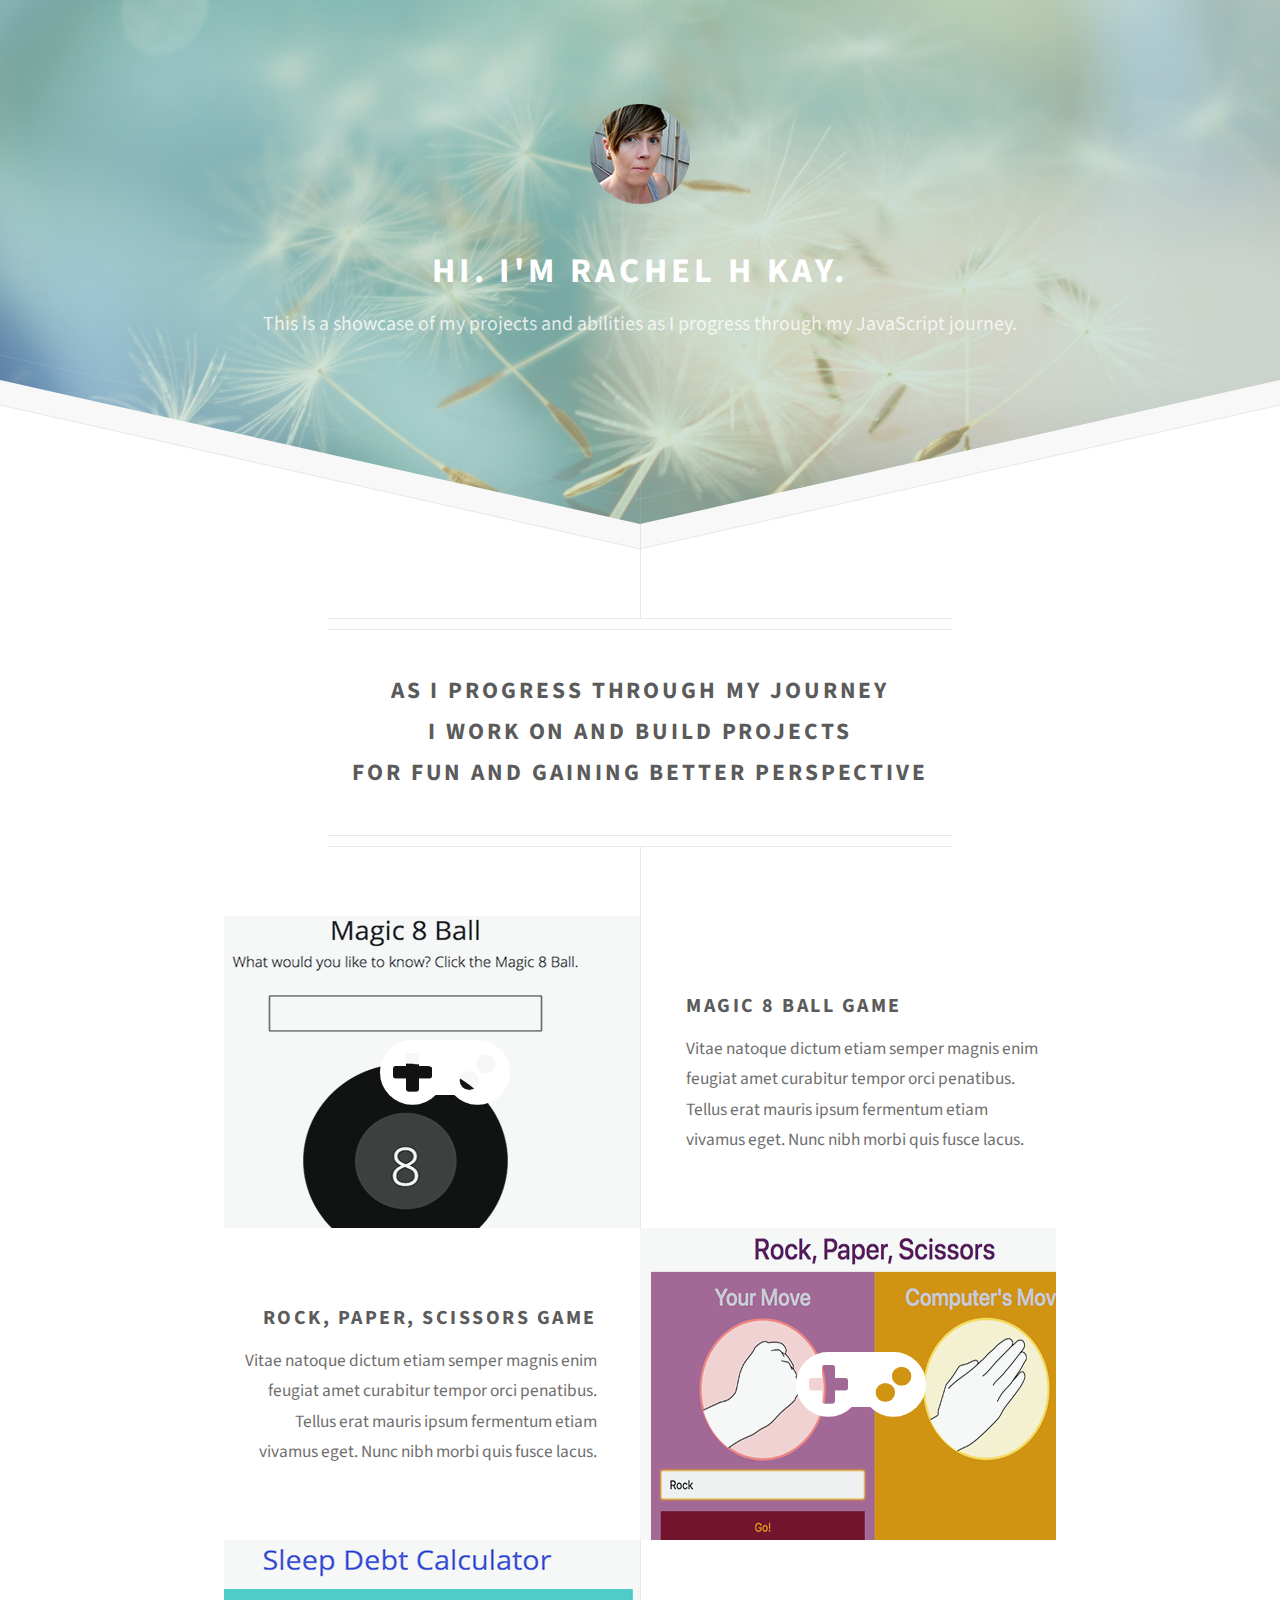
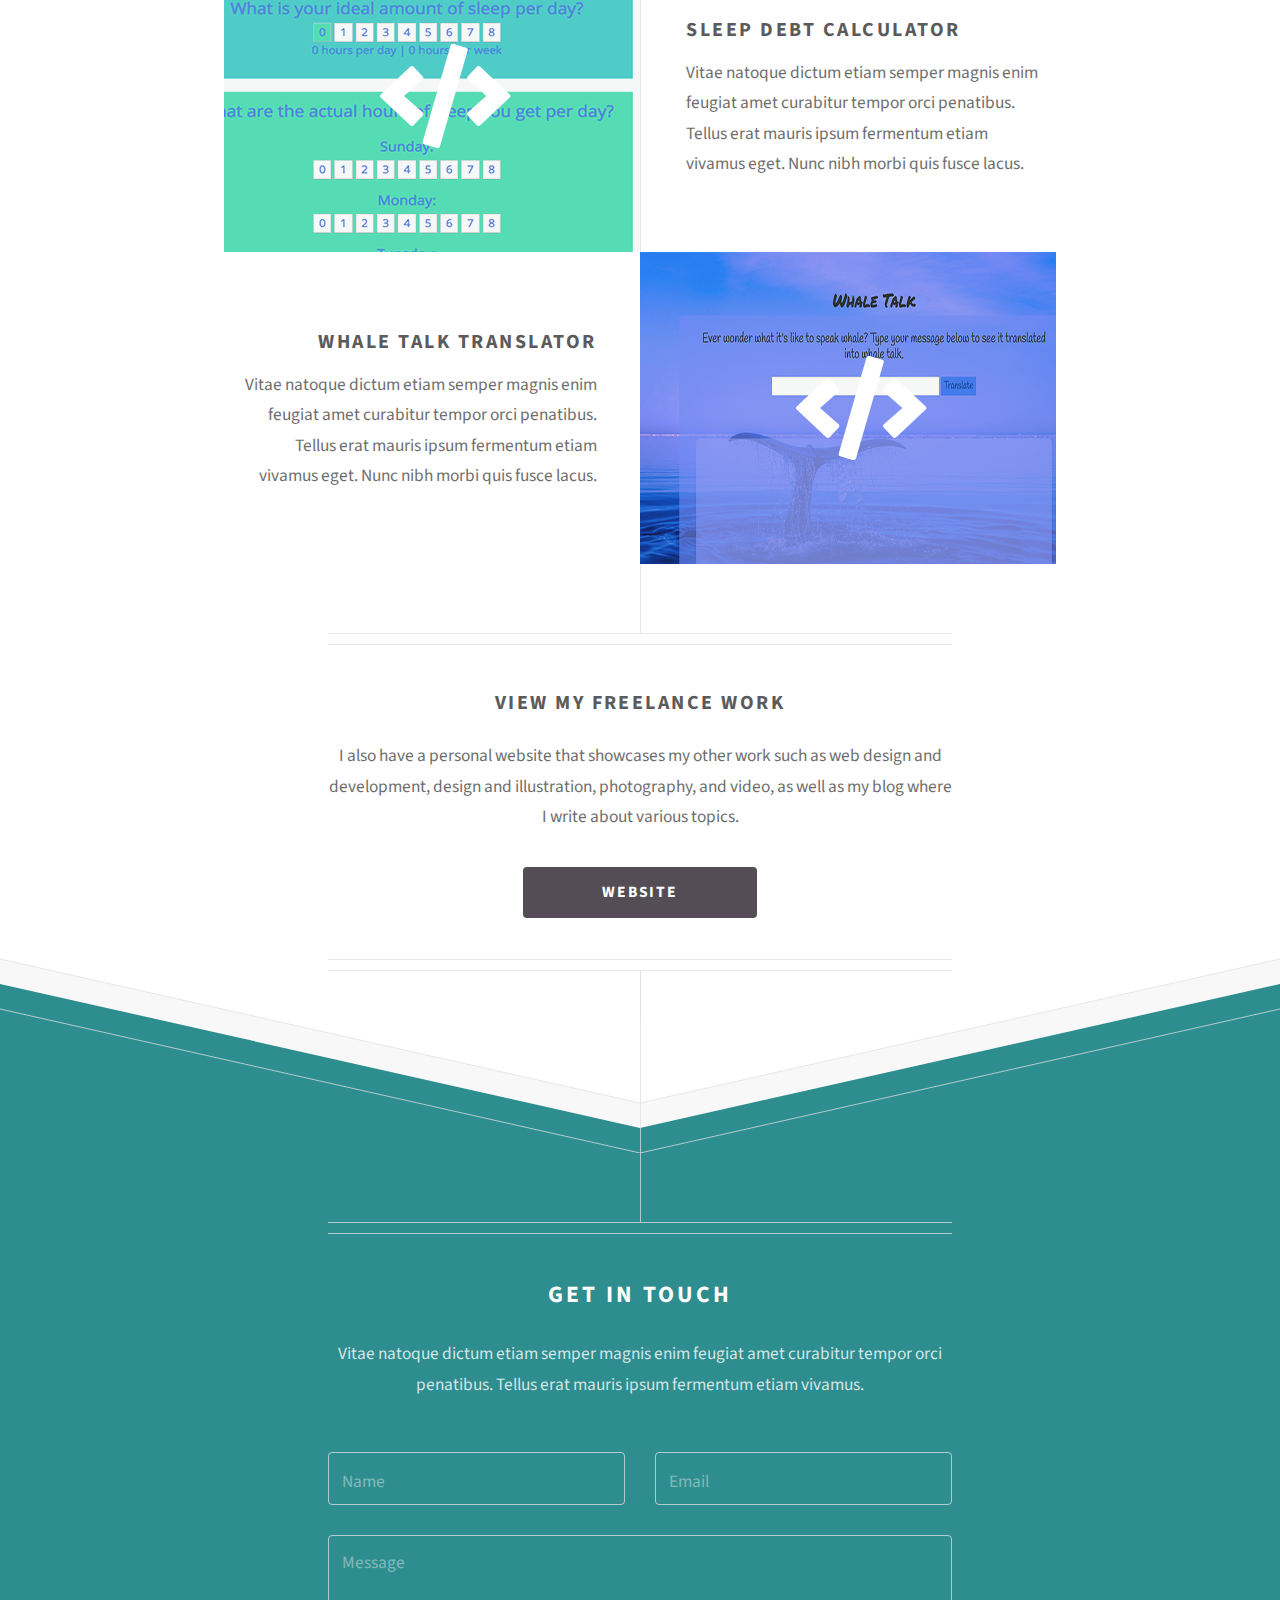
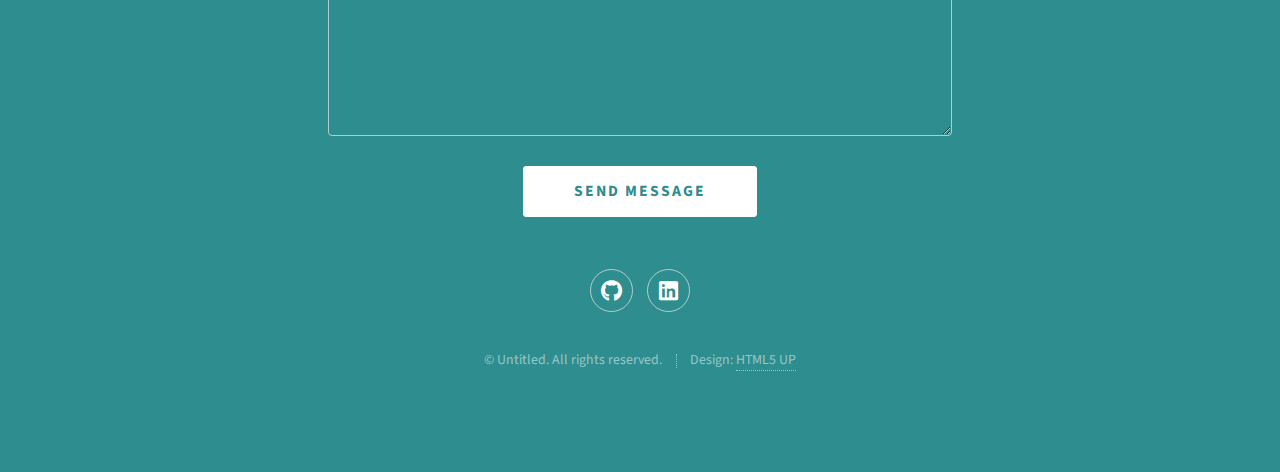
<file: index.html>
<!DOCTYPE HTML>
<!--
	Directive by HTML5 UP
	html5up.net | @ajlkn
	Free for personal and commercial use under the CCA 3.0 license (html5up.net/license)
-->
<html>
	<head>
		<title>Rachel H Kay Portfolio</title>
		<meta charset="utf-8" />
		<meta name="viewport" content="width=device-width, initial-scale=1, user-scalable=no" />
		<link rel="stylesheet" href="assets/css/main.css" />
	</head>
	<body class="is-preload">

		<!-- Header -->
			<div id="header">
				<span class="logo icon"><img src="images/portfolio-img.png" alt="" /></span>
				<h1>Hi. I'm Rachel H Kay.</h1>
				<p>This is a showcase of my projects and abilities as I progress through my JavaScript journey.</p>
			</div>

		<!-- Main -->
			<div id="main">

				<header class="major container medium">
					<h2>As I progress through my journey
					<br />
					I work on and build projects
					<br />
					for fun and gaining better perspective</h2>
					<!--
					<p>Tellus erat mauris ipsum fermentum<br />
					etiam vivamus nunc nibh morbi.</p>
					-->
				</header>

				<div class="box alt container">
					<section class="feature left">
						<a href="projects/8-ball/" target="_blank" class="image icon solid fa-gamepad"><img src="images/magic-8-ball.png" alt="" /></a>
						<div class="content">
							<h3>Magic 8 Ball Game</h3>
							<p>Vitae natoque dictum etiam semper magnis enim feugiat amet curabitur tempor orci penatibus. Tellus erat mauris ipsum fermentum etiam vivamus eget. Nunc nibh morbi quis fusce lacus.</p>
						</div>
					</section>
					<section class="feature right">
						<a href="projects/rps/" target="_blank" class="image icon solid fa-gamepad"><img src="images/rock-paper-scissors.png" alt="" /></a>
						<div class="content">
							<h3>Rock&#44; Paper&#44; Scissors Game</h3>
							<p>Vitae natoque dictum etiam semper magnis enim feugiat amet curabitur tempor orci penatibus. Tellus erat mauris ipsum fermentum etiam vivamus eget. Nunc nibh morbi quis fusce lacus.</p>
						</div>
					</section>
					<section class="feature left">
						<a href="projects/sdc/" target="_blank" class="image icon solid fa-code"><img src="images/sleep-debt-cal.png" alt="" /></a>
						<div class="content">
							<h3>Sleep Debt Calculator</h3>
							<p>Vitae natoque dictum etiam semper magnis enim feugiat amet curabitur tempor orci penatibus. Tellus erat mauris ipsum fermentum etiam vivamus eget. Nunc nibh morbi quis fusce lacus.</p>
						</div>
					</section>
					<section class="feature right">
						<a href="projects/whale-talk/" target="_blank" class="image icon solid fa-code"><img src="images/whale-talk.png" alt="" /></a>
						<div class="content">
							<h3>Whale Talk Translator</h3>
							<p>Vitae natoque dictum etiam semper magnis enim feugiat amet curabitur tempor orci penatibus. Tellus erat mauris ipsum fermentum etiam vivamus eget. Nunc nibh morbi quis fusce lacus.</p>
						</div>
					</section>
				</div>

				<footer class="major container medium">
					<h3>View My Freelance Work</h3>
					<p>I also have a personal website that showcases my other work such as web design and development, design and illustration, photography, and video, as well as my blog where I write about various topics.</p>
					<ul class="actions special">
						<li><a href="https://rachelhkay.com" target="_blank" class="button">Website</a></li>
					</ul>
				</footer>

			</div>

		<!-- Footer -->
			<div id="footer">
				<div class="container medium">

					<header class="major last">
						<h2>Get In Touch</h2>
					</header>

					<p>Vitae natoque dictum etiam semper magnis enim feugiat amet curabitur tempor
					orci penatibus. Tellus erat mauris ipsum fermentum etiam vivamus.</p>

					<form method="post" action="#">
						<div class="row">
							<div class="col-6 col-12-mobilep">
								<input type="text" name="name" placeholder="Name" />
							</div>
							<div class="col-6 col-12-mobilep">
								<input type="email" name="email" placeholder="Email" />
							</div>
							<div class="col-12">
								<textarea name="message" placeholder="Message" rows="6"></textarea>
							</div>
							<div class="col-12">
								<ul class="actions special">
									<li><input type="submit" value="Send Message" /></li>
								</ul>
							</div>
						</div>
					</form>

					<ul class="icons">
						<li><a href="https://github.com/RHKay" target="_blank" class="icon brands fa-github"><span class="label">Github</span></a></li>
						<li><a href="https://www.linkedin.com/in/rachelhkay/" target="_blank" class="icon brands fa-linkedin"><span class="label">LinkedIn</span></a></li>
					</ul>

					<ul class="copyright">
						<li>&copy; Untitled. All rights reserved.</li><li>Design: <a href="http://html5up.net">HTML5 UP</a></li>
					</ul>

				</div>
			</div>

		<!-- Scripts -->
			<script src="assets/js/jquery.min.js"></script>
			<script src="assets/js/browser.min.js"></script>
			<script src="assets/js/breakpoints.min.js"></script>
			<script src="assets/js/util.js"></script>
			<script src="assets/js/main.js"></script>

	</body>
</html>
</file>
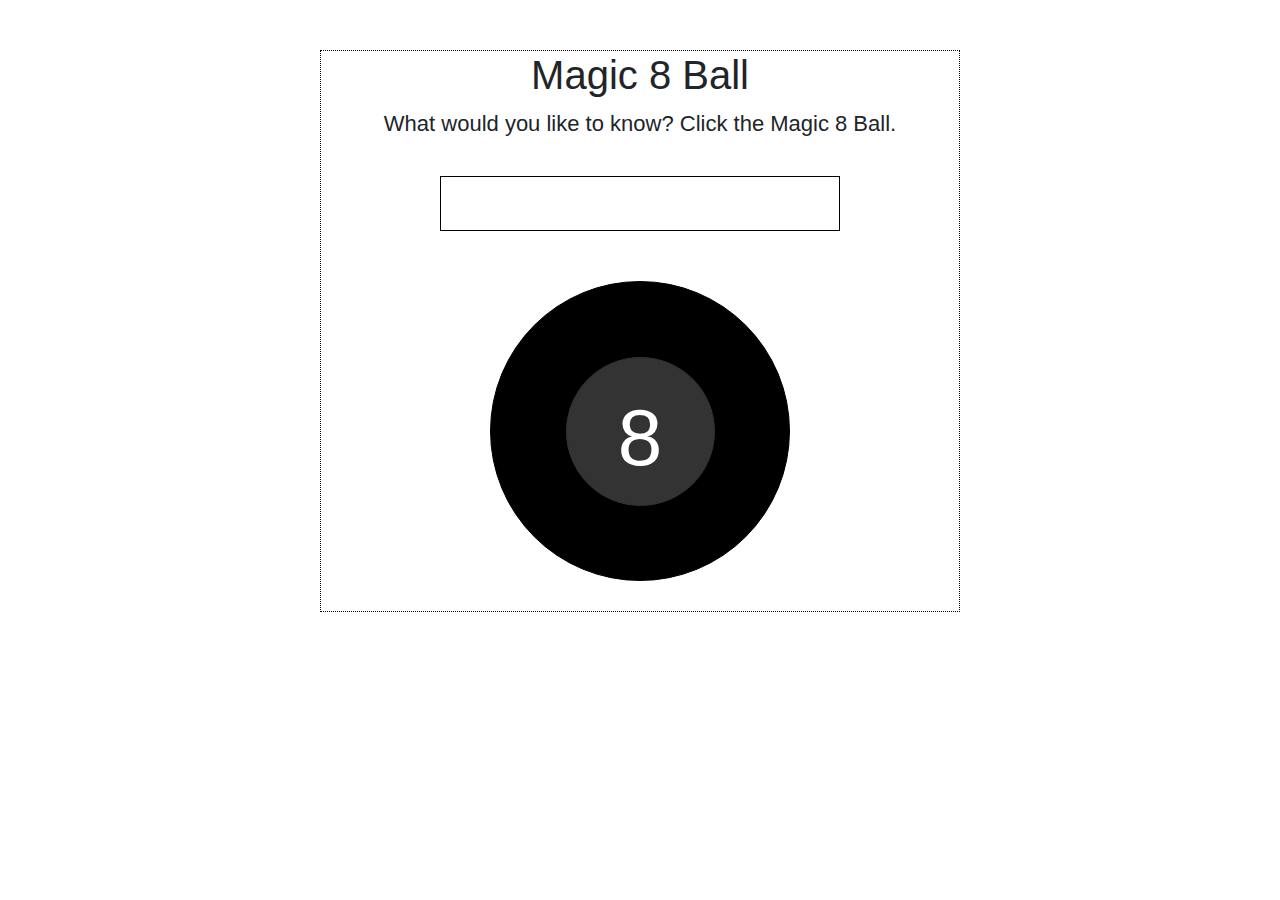
<file: projects/8-ball/index.html>
<!DOCTYPE html>
<html>
<head>
	<meta charset="utf-8">
    <meta name="viewport" content="width=device-width, initial-scale=1, shrink-to-fit=no">

	<link rel="stylesheet" type="text/css" href="style.css">
	<!-- Bootstrap CSS -->
	<link rel="stylesheet" href="https://maxcdn.bootstrapcdn.com/bootstrap/4.0.0/css/bootstrap.min.css" integrity="sha384-Gn5384xqQ1aoWXA+058RXPxPg6fy4IWvTNh0E263XmFcJlSAwiGgFAW/dAiS6JXm" crossorigin="anonymous">

	<title>Magic 8 Ball</title>
</head>
<body>
	<div id="content" class="container">
		<div class="row">
			<div class="col-md-12">
				<h1>Magic 8 Ball</h1>
				<p id="info">What would you like to know? Click the Magic 8 Ball.</p>
				<input type="text" id="question" />
				<div id="eight-ball" class="eight-ball">
					<div class="answer">
						<p id="eight">8</p>
						<p id="answer"></p>
					</div>
				</div>
			</div>
		</div>
	</div>

	<script type="text/javascript" src="script.js"></script>
	<!-- Bootstrap Scripts -->
	<script src="https://code.jquery.com/jquery-3.2.1.slim.min.js" integrity="sha384-KJ3o2DKtIkvYIK3UENzmM7KCkRr/rE9/Qpg6aAZGJwFDMVNA/GpGFF93hXpG5KkN" crossorigin="anonymous"></script>
	<script src="https://cdnjs.cloudflare.com/ajax/libs/popper.js/1.12.9/umd/popper.min.js" integrity="sha384-ApNbgh9B+Y1QKtv3Rn7W3mgPxhU9K/ScQsAP7hUibX39j7fakFPskvXusvfa0b4Q" crossorigin="anonymous"></script>
	<script src="https://maxcdn.bootstrapcdn.com/bootstrap/4.0.0/js/bootstrap.min.js" integrity="sha384-JZR6Spejh4U02d8jOt6vLEHfe/JQGiRRSQQxSfFWpi1MquVdAyjUar5+76PVCmYl" crossorigin="anonymous"></script>
</body>
</html>
</file>
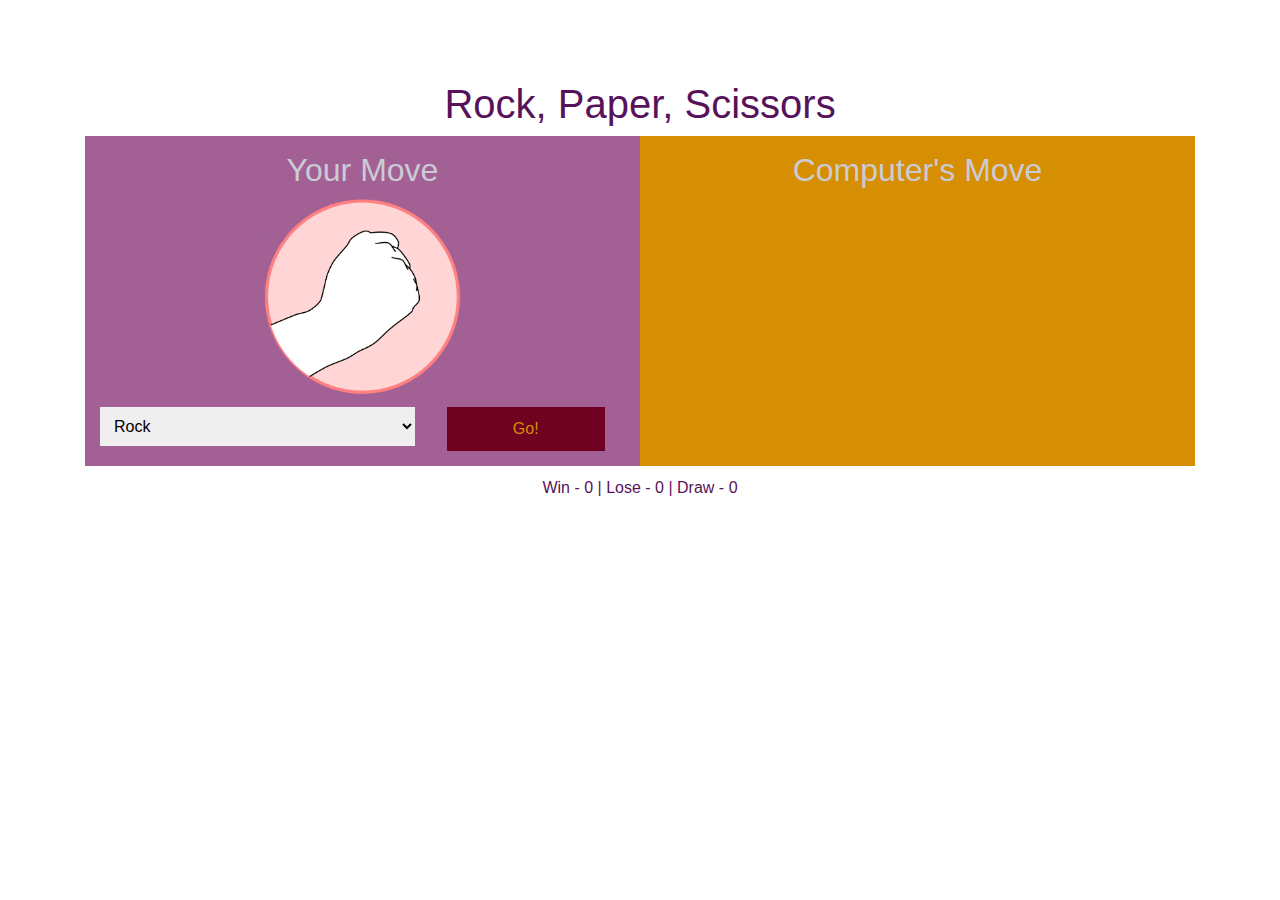
<file: projects/rps/index.html>
<!DOCTYPE html>
<html lang="en">
<head>

	<meta charset="utf-8">
    <meta name="viewport" content="width=device-width, initial-scale=1, shrink-to-fit=no">

	<link rel="stylesheet" type="text/css" href="style.css">
	<!-- Bootstrap Styles -->
	<link rel="stylesheet" href="https://maxcdn.bootstrapcdn.com/bootstrap/4.0.0/css/bootstrap.min.css" integrity="sha384-Gn5384xqQ1aoWXA+058RXPxPg6fy4IWvTNh0E263XmFcJlSAwiGgFAW/dAiS6JXm" crossorigin="anonymous">

	<title>Rock Paper Scissors JavaScript Game</title>
</head>
<body>
<div class="container">
	<h1>Rock, Paper, Scissors</h1>
	<div id="rps-game">
		<!-- Make Your Move -->
		<div id="rps-you">
			<h2>Your Move</h2>
			<div id="rps-your-move"></div>
			<select id="rps-you-sel" disabled="">
				<option value="rock">Rock</option>
				<option value="paper">Paper</option>
				<option value="scissors">Scissors</option>
			</select>
			<input id="rps-you-go" type="button" value="Go!" disabled="">
		</div>

		<!-- Computer's Move -->
		<div id="rps-com">
			<h2>Computer's Move</h2>
			<div id="rps-com-move"></div>
		</div>
	</div>

	<!-- Scoreboard -->
	<div id="rps-score">
		Win - <span id="rps-win">0</span> |
		Lose - <span id="rps-lose">0</span> |
		Draw - <span id="rps-draw">0</span>
	</div>
</div>

<script type="text/javascript" src="script.js"></script>
<!-- Bootstrap Scripts -->
<script src="https://code.jquery.com/jquery-3.2.1.slim.min.js" integrity="sha384-KJ3o2DKtIkvYIK3UENzmM7KCkRr/rE9/Qpg6aAZGJwFDMVNA/GpGFF93hXpG5KkN" crossorigin="anonymous"></script>
<script src="https://cdnjs.cloudflare.com/ajax/libs/popper.js/1.12.9/umd/popper.min.js" integrity="sha384-ApNbgh9B+Y1QKtv3Rn7W3mgPxhU9K/ScQsAP7hUibX39j7fakFPskvXusvfa0b4Q" crossorigin="anonymous"></script>
<script src="https://maxcdn.bootstrapcdn.com/bootstrap/4.0.0/js/bootstrap.min.js" integrity="sha384-JZR6Spejh4U02d8jOt6vLEHfe/JQGiRRSQQxSfFWpi1MquVdAyjUar5+76PVCmYl" crossorigin="anonymous"></script>
</body>
</html>
</file>
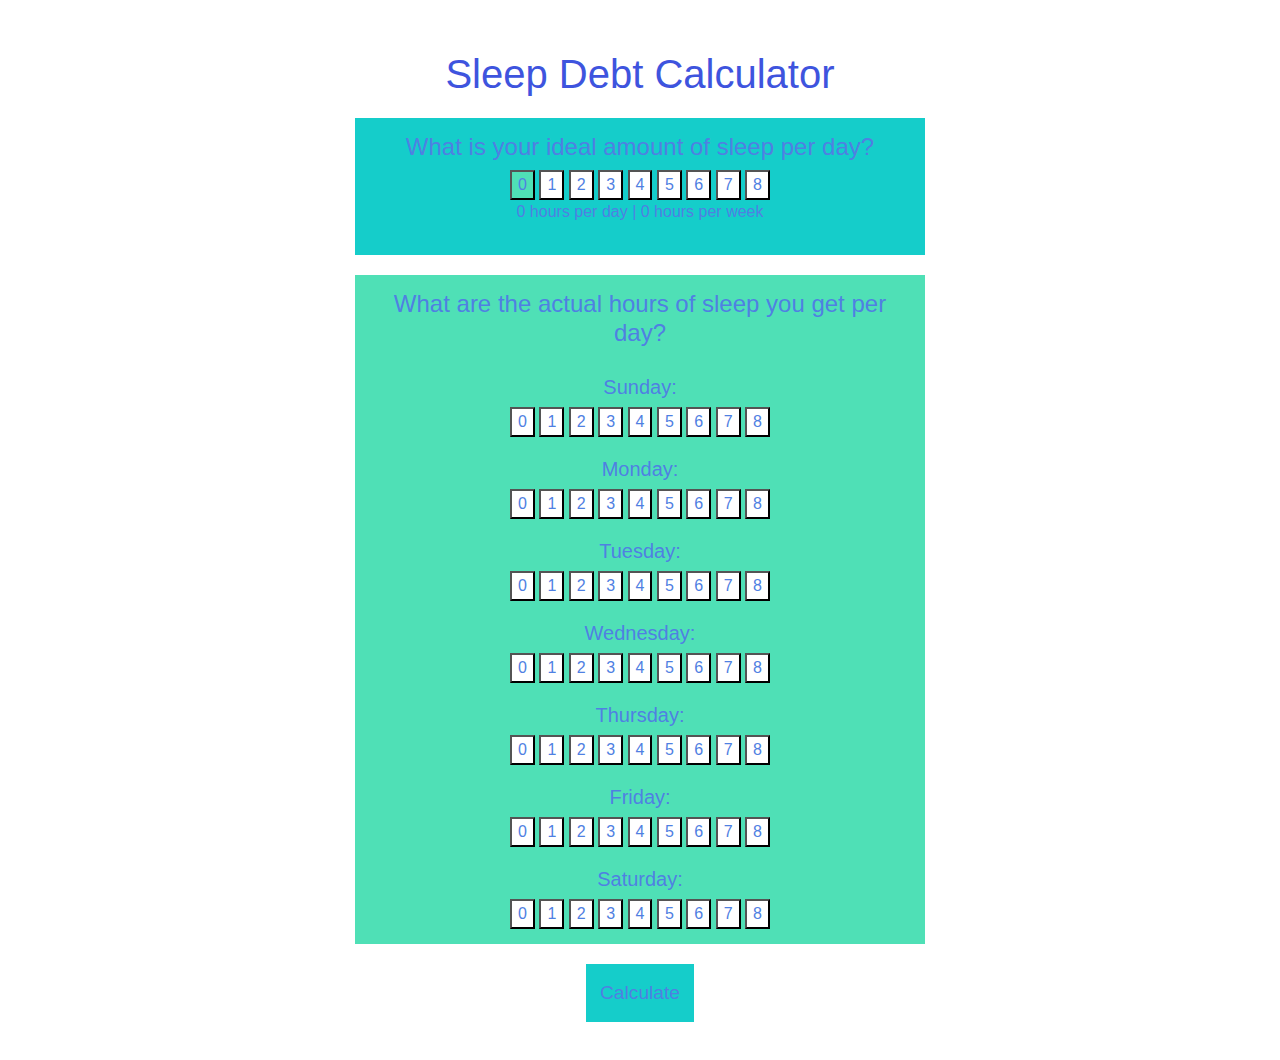
<file: projects/sdc/index.html>
<!DOCTYPE html>
<html>
<head>
	<meta charset="utf-8">
    <meta name="viewport" content="width=device-width, initial-scale=1, shrink-to-fit=no">

	<link rel="stylesheet" type="text/css" href="style.css">
	<!-- Bootstrap CSS -->
	<link rel="stylesheet" href="https://maxcdn.bootstrapcdn.com/bootstrap/4.0.0/css/bootstrap.min.css" integrity="sha384-Gn5384xqQ1aoWXA+058RXPxPg6fy4IWvTNh0E263XmFcJlSAwiGgFAW/dAiS6JXm" crossorigin="anonymous">

	<link rel="stylesheet" type="text/css" href="https://cdnjs.cloudflare.com/ajax/libs/animate.css/3.5.2/animate.min.css">

	<title>Sleep Debt Calculator</title>
</head>
<body>
	<div id="content" class="container">
		<div class="row">
			<div class="col-md-12">
				<h1>Sleep Debt Calculator</h1>
				<div id="ideal" class="btn-hours">
					<h4>What is your ideal amount of sleep per day?</h4>
						<input id="default-ideal-hours" type="button" value="0">
						<input type="button" value="1">
						<input type="button" value="2">
						<input type="button" value="3">
						<input type="button" value="4">
						<input type="button" value="5">
						<input type="button" value="6">
						<input type="button" value="7">
						<input type="button" value="8">
			
					<p><span id="ideal-hours">0</span> hours per day |
					<span id="ideal-hours-week">0</span> hours per week</p>
				</div>
				<div id="actual">
					<h4>What are the actual hours of sleep you get per day?</h4>
					<h5>Sunday: <span id="sunday-hours" class="hours"></span></h5>
					<div id="sunday" class="btn-hours">
						<input type="button" value="0">
						<input type="button" value="1">
						<input type="button" value="2">
						<input type="button" value="3">
						<input type="button" value="4">
						<input type="button" value="5">
						<input type="button" value="6">
						<input type="button" value="7">
						<input type="button" value="8">
					</div>

					<h5>Monday: <span id="monday-hours" class="hours"></span></h5>
					<div id="monday" class="btn-hours">
						<input type="button" value="0">
						<input type="button" value="1">
						<input type="button" value="2">
						<input type="button" value="3">
						<input type="button" value="4">
						<input type="button" value="5">
						<input type="button" value="6">
						<input type="button" value="7">
						<input type="button" value="8">
					</div>

					<h5>Tuesday: <span id="tuesday-hours" class="hours"></span></h5>
					<div id="tuesday" class="btn-hours">
						<input type="button" value="0">
						<input type="button" value="1">
						<input type="button" value="2">
						<input type="button" value="3">
						<input type="button" value="4">
						<input type="button" value="5">
						<input type="button" value="6">
						<input type="button" value="7">
						<input type="button" value="8">
					</div>

					<h5>Wednesday: <span id="wednesday-hours" class="hours"></span></h5>
					<div id="wednesday" class="btn-hours">
						<input type="button" value="0">
						<input type="button" value="1">
						<input type="button" value="2">
						<input type="button" value="3">
						<input type="button" value="4">
						<input type="button" value="5">
						<input type="button" value="6">
						<input type="button" value="7">
						<input type="button" value="8">
					</div>

					<h5>Thursday: <span id="thursday-hours" class="hours"></span></h5>
					<div id="thursday" class="btn-hours">
						<input type="button" value="0">
						<input type="button" value="1">
						<input type="button" value="2">
						<input type="button" value="3">
						<input type="button" value="4">
						<input type="button" value="5">
						<input type="button" value="6">
						<input type="button" value="7">
						<input type="button" value="8">
					</div>

					<h5>Friday: <span id="friday-hours" class="hours"></span></h5>
					<div id="friday" class="btn-hours">
						<input type="button" value="0">
						<input type="button" value="1">
						<input type="button" value="2">
						<input type="button" value="3">
						<input type="button" value="4">
						<input type="button" value="5">
						<input type="button" value="6">
						<input type="button" value="7">
						<input type="button" value="8">
					</div>

					<h5>Saturday: <span id="saturday-hours" class="hours"></span></h5>
					<div id="saturday" class="btn-hours">
						<input type="button" value="0">
						<input type="button" value="1">
						<input type="button" value="2">
						<input type="button" value="3">
						<input type="button" value="4">
						<input type="button" value="5">
						<input type="button" value="6">
						<input type="button" value="7">
						<input type="button" value="8">
					</div>
				</div> <!-- End actual ID -->

				<div id="calculate">
					<h5 id="result"></h5>
					<input id="cal" class="ignore" type="button" value="Calculate">
				</div>

			</div> <!-- End col-md-12 -->
		</div>
	</div>


	<script type="text/javascript" src="script.js"></script>
	<!-- Bootstrap Scripts -->
	<script src="https://code.jquery.com/jquery-3.2.1.slim.min.js" integrity="sha384-KJ3o2DKtIkvYIK3UENzmM7KCkRr/rE9/Qpg6aAZGJwFDMVNA/GpGFF93hXpG5KkN" crossorigin="anonymous"></script>
	<script src="https://cdnjs.cloudflare.com/ajax/libs/popper.js/1.12.9/umd/popper.min.js" integrity="sha384-ApNbgh9B+Y1QKtv3Rn7W3mgPxhU9K/ScQsAP7hUibX39j7fakFPskvXusvfa0b4Q" crossorigin="anonymous"></script>
	<script src="https://maxcdn.bootstrapcdn.com/bootstrap/4.0.0/js/bootstrap.min.js" integrity="sha384-JZR6Spejh4U02d8jOt6vLEHfe/JQGiRRSQQxSfFWpi1MquVdAyjUar5+76PVCmYl" crossorigin="anonymous"></script>
</body>
</html>
</file>
<file: projects/8-ball/style.css>
#content {
	width: 50%;
	margin: 0 auto;
	margin-top: 50px;
	border: 1px dotted black;
	text-align: center;
	font-family: "Montserrat", sans-serif;
	font-weight: 100;
}

h1 { font-weight: 100; font-size: 2.5em; }

#info { font-size: 22px; }

#question {
	margin: 20px;
	padding: 10px;
	width: 400px;
	font-size: 22px;
	border: 1px solid black;
}

div.eight-ball {
	background-color: black;
	border: 1px solid black;
	border-radius: 50%;
	width: 300px;
	height: 300px;
	margin: 0 auto;
	margin-bottom: 30px;
	margin-top: 30px;
}

div.answer {
	background-color: #333;
	border: 1px solid #333;
	border-radius: 50%;
	width: 50%;
	height: 50%;
	margin: 25% auto;
}


p#eight {
      font-size: 5em;
      margin: 14% auto;
      color: #fff;
}

p#answer {
	padding: 23px;
	color: #00ddff;
	letter-spacing: 2px;
	font-size: 18px;
}

/* -------------- MEDIA QUERIES ----------------- */

@media(max-width: 992px) {
	#content { width: 70%; }
}

@media(max-width: 768px) {
	#content { width: 100%; }

	#info { font-size: 20px; }
}

@media(max-width: 464px) {
	#question { width: 90%; }
}
</file>
<file: projects/rps/style.css>
/* ---------- Global ---------- */
html, body {
	font-family: "Open Sans", sans-serif;
}

h1 {
	text-align: center;
	padding-top: 2em;
}

.container h1, #rps-score {
	color: #56135B;
}

#rps-you h2, #rps-com h2 {
	color: #cbcbd5;
}

/* ---------- Game Wrapper ---------- */
#rps-game {
	max-width: 100%;
	display: grid;
	grid-template-columns: 50% 50%;
}

#rps-you, #rps-com {
	padding: 15px;
	text-align: center;
}

/* ---------- Rock/Paper/Scissors Image ---------- */
#rps-your-move, #rps-com-move {
	height: 200px;
	margin-bottom: 10px;
}

/* image could be added with JS */
/* red #fbdada, yellow #fef6d5, purple #f6d5ff */
#rps-game img {
	width: auto;
	height: 200px;
}

/* ---------- Your Move ---------- */
#rps-you {
	background: #A36094;
}

#rps-you-sel, #rps-you-go {
	box-sizing: border-box;
	display: block;
	margin: 0;
	padding: 10px;
	border: 0;
	float: left;
}

#rps-you-sel { 
	width: 60%; 
	margin-right: 2em; 
}

#rps-you-go { 
	width: 30%;
	background: #6F0221;
	color: #D68E03; 
}
#rps-you-go:hover {
	background: #D68E03;
	color: #6F0221;
}
#rps-you-go:focus {
	outline: none;
}

/* ---------- Computer's Move ---------- */
#rps-com {
	background: #D68E03;
}

/* ---------- Scoreboard ---------- */
#rps-score {
	margin-top: 10px;
	text-align: center;
}

/* ---------- Media Queries ---------- */
@media (max-width: 991px) {
	#rps-you-sel {
		width: 100%;
		margin-right: 0;
	}
	#rps-you-go {
		width: 100%;
		margin-top: 1em;
	}
}

@media (max-width: 768px) {
	.container h1 {
		font-size: 2rem;
	}
}

@media (max-width: 767px) {
	#rps-you h2, #rps-com h2 {
		font-size: 1.5rem;
	}
}

@media (max-width: 576px) {
	.container h1 {
		font-size: 1.8rem;
	}
}

@media (max-width: 500px) {
	#rps-your-move, #rps-com-move, #rps-game img {
		height: 180px;
	}
}

@media (max-width: 466px) {
	#rps-you h2, #rps-com h2 {
		font-size: 1.2rem;
	}
}

@media (max-width: 444px) {
	#rps-your-move, #rps-com-move, #rps-game img {
		height: 160px;
	}
}

@media (max-width: 406px) {
	#rps-your-move, #rps-com-move, #rps-game img {
		height: 150px;
	}
}

@media (max-width: 399px) {
	#rps-you h2, #rps-com h2 {
		font-size: 1rem;
	}
}

@media (max-width: 386px) {
	#rps-your-move, #rps-com-move, #rps-game img {
		height: 130px;
	}
}

@media (max-width: 351px) {
	#rps-you h2, #rps-com h2 {
		font-size: 0.8rem;
	}
}

@media (max-width: 349px) {
	#rps-your-move, #rps-com-move, #rps-game img {
		height: 110px;
	}
}
</file>
<file: projects/sdc/style.css>
#content {
	font-family: "Montserrat", sans-serif;
	text-align: center;
	padding-top: 50px;
	width: 50%;
}

h1 { color: #3e54de !important; }

h4, h5, .btn-hours [type=button], p { color: #4f80e2 !important; }

.btn-hours [type=button] { background: #fff; }

[type=button] { outline: none; }

#ideal, #actual {
	margin: 20px;
	padding: 15px 10px;
}

#ideal { background: #15cdca; }

#actual { background: #4fe0b6; }

#actual h5 { padding-top: 1em; }

/*.btn-hours [type=button]:visited, .btn-hours [type=button]:focus, .btn-hours [type=button]:active {
	background: #15cdca !important;
	outline: none;
}*/

#default-ideal-hours { background: #4fe0b6; outline: none; }

#result { margin-bottom: 1em; }

#calculate [type=button] {
	background: #15cdca;
	color: #4f80e2;
	padding: 0.7em;
	border: 1px solid #15cdca;
	font-size: 1.2em;
	margin-bottom: 2em;
}

#calculate [type=button]:hover {
	background: #4f80e2;
	color: #15cdca;
}

/* -------- Media Queries ------- */
@media (max-width: 1200px) {
	#content { width: 70%; }
}
@media (max-width: 768px) {
	#content { width: 100%; }
	#calculate [type=button] {
		font-size: 1em;
	}
}
@media (max-width: 576px) {
	h1 { font-size: 2rem !important; }
	h4 { font-size: 1rem !important; }
	h5 { font-size: 0.9rem !important; }

	.btn-hours [type=button] { font-size: 16px; }
}
@media (max-width: 440px) {
	.btn-hours [type=button] { font-size: 14px; }
	p { font-size: 0.8rem; }
}
@media (max-width: 380px) {
	.btn-hours [type=button] { font-size: 12px; }
}
@media (max-width: 348px) {
	.btn-hours [type=button] { font-size: 11px; }
}
@media (max-width: 332px) {
	.btn-hours [type=button] { font-size: 10px; }
}
</file>
<file: assets/css/main.css>
@import url("fontawesome-all.min.css");
@import url("https://fonts.googleapis.com/css?family=Source+Sans+Pro:300,300italic,400,400italic,600,600italic,700,700italic");

/*
	Directive by HTML5 UP
	html5up.net | @ajlkn
	Free for personal and commercial use under the CCA 3.0 license (html5up.net/license)
*/

html, body, div, span, applet, object,
iframe, h1, h2, h3, h4, h5, h6, p, blockquote,
pre, a, abbr, acronym, address, big, cite,
code, del, dfn, em, img, ins, kbd, q, s, samp,
small, strike, strong, sub, sup, tt, var, b,
u, i, center, dl, dt, dd, ol, ul, li, fieldset,
form, label, legend, table, caption, tbody,
tfoot, thead, tr, th, td, article, aside,
canvas, details, embed, figure, figcaption,
footer, header, hgroup, menu, nav, output, ruby,
section, summary, time, mark, audio, video {
	margin: 0;
	padding: 0;
	border: 0;
	font-size: 100%;
	font: inherit;
	vertical-align: baseline;}

article, aside, details, figcaption, figure,
footer, header, hgroup, menu, nav, section {
	display: block;}

body {
	line-height: 1;
}

ol, ul {
	list-style: none;
}

blockquote, q {
	quotes: none;
}

	blockquote:before, blockquote:after, q:before, q:after {
		content: '';
		content: none;
	}

table {
	border-collapse: collapse;
	border-spacing: 0;
}

body {
	-webkit-text-size-adjust: none;
}

mark {
	background-color: transparent;
	color: inherit;
}

input::-moz-focus-inner {
	border: 0;
	padding: 0;
}

input, select, textarea {
	-moz-appearance: none;
	-webkit-appearance: none;
	-ms-appearance: none;
	appearance: none;
}

/* Basic */

	html {
		box-sizing: border-box;
	}

	*, *:before, *:after {
		box-sizing: inherit;
	}

	html, body {
		height: 100%;
	}

	body {
		background: #ffffff;
	}

		body.is-preload *, body.is-preload *:before, body.is-preload *:after {
			-moz-animation: none !important;
			-webkit-animation: none !important;
			-ms-animation: none !important;
			animation: none !important;
			-moz-transition: none !important;
			-webkit-transition: none !important;
			-ms-transition: none !important;
			transition: none !important;
		}

	body, input, select, textarea {
		color: #6e6e6e;
		font-family: 'Source Sans Pro', sans-serif;
		font-size: 16pt;
		font-weight: 400;
		line-height: 1.75em;
	}

	a {
		-moz-transition: color 0.2s ease-in-out, border-bottom-color 0.2s ease-in-out;
		-webkit-transition: color 0.2s ease-in-out, border-bottom-color 0.2s ease-in-out;
		-ms-transition: color 0.2s ease-in-out, border-bottom-color 0.2s ease-in-out;
		transition: color 0.2s ease-in-out, border-bottom-color 0.2s ease-in-out;
		border-bottom: dotted 1px;
		color: #4eb980;
		text-decoration: none;
	}

		a:hover {
			border-bottom-color: transparent;
		}

	strong, b {
		font-weight: 600;
		color: #5b5b5b;
	}

	em, i {
		font-style: italic;
	}

	p, ul, ol, dl, table, blockquote, form {
		margin: 0 0 2em 0;
	}

	h1, h2, h3, h4, h5, h6 {
		color: #5b5b5b;
		font-weight: 700;
		letter-spacing: 0.125em;
		line-height: 1.75em;
		margin-bottom: 1em;
		text-transform: uppercase;
		text-align: center;
	}

		h1 a, h2 a, h3 a, h4 a, h5 a, h6 a {
			color: inherit;
			text-decoration: none;
		}

	h2 {
		font-size: 1.75em;
	}

	h3 {
		font-size: 1.5em;
	}

	sub {
		font-size: 0.8em;
		position: relative;
		top: 0.5em;
	}

	sup {
		font-size: 0.8em;
		position: relative;
		top: -0.5em;
	}

	hr {
		border: 0;
		border-top: solid 1px rgba(224, 224, 224, 0.75);
		margin-bottom: 1.5em;
	}

	blockquote {
		border-left: solid 0.5em rgba(224, 224, 224, 0.75);
		font-style: italic;
		padding: 1em 0 1em 2em;
	}

/* Container */

	.container {
		margin: 0 auto;
		max-width: 100%;
		width: 51em;
	}

		.container.medium {
			width: 38.25em;
		}

		@media screen and (max-width: 1280px) {

			.container {
				width: 48em;
			}

				.container.medium {
					width: 36em;
				}

		}

		@media screen and (max-width: 980px) {

			.container {
				width: 95%;
			}

				.container.medium {
					width: 71.25%;
				}

		}

		@media screen and (max-width: 840px) {

			.container {
				width: 95% !important;
			}

		}

		@media screen and (max-width: 736px) {

			.container {
				width: 90% !important;
			}

		}

		@media screen and (max-width: 480px) {

			.container {
				width: 100% !important;
			}

		}

/* Row */

	.row {
		display: flex;
		flex-wrap: wrap;
		box-sizing: border-box;
		align-items: stretch;
	}

		.row > * {
			box-sizing: border-box;
		}

		.row.gtr-uniform > * > :last-child {
			margin-bottom: 0;
		}

		.row.aln-left {
			justify-content: flex-start;
		}

		.row.aln-center {
			justify-content: center;
		}

		.row.aln-right {
			justify-content: flex-end;
		}

		.row.aln-top {
			align-items: flex-start;
		}

		.row.aln-middle {
			align-items: center;
		}

		.row.aln-bottom {
			align-items: flex-end;
		}

		.row > .imp {
			order: -1;
		}

		.row > .col-1 {
			width: 8.33333%;
		}

		.row > .off-1 {
			margin-left: 8.33333%;
		}

		.row > .col-2 {
			width: 16.66667%;
		}

		.row > .off-2 {
			margin-left: 16.66667%;
		}

		.row > .col-3 {
			width: 25%;
		}

		.row > .off-3 {
			margin-left: 25%;
		}

		.row > .col-4 {
			width: 33.33333%;
		}

		.row > .off-4 {
			margin-left: 33.33333%;
		}

		.row > .col-5 {
			width: 41.66667%;
		}

		.row > .off-5 {
			margin-left: 41.66667%;
		}

		.row > .col-6 {
			width: 50%;
		}

		.row > .off-6 {
			margin-left: 50%;
		}

		.row > .col-7 {
			width: 58.33333%;
		}

		.row > .off-7 {
			margin-left: 58.33333%;
		}

		.row > .col-8 {
			width: 66.66667%;
		}

		.row > .off-8 {
			margin-left: 66.66667%;
		}

		.row > .col-9 {
			width: 75%;
		}

		.row > .off-9 {
			margin-left: 75%;
		}

		.row > .col-10 {
			width: 83.33333%;
		}

		.row > .off-10 {
			margin-left: 83.33333%;
		}

		.row > .col-11 {
			width: 91.66667%;
		}

		.row > .off-11 {
			margin-left: 91.66667%;
		}

		.row > .col-12 {
			width: 100%;
		}

		.row > .off-12 {
			margin-left: 100%;
		}

		.row.gtr-0 {
			margin-top: 0px;
			margin-left: 0px;
		}

			.row.gtr-0 > * {
				padding: 0px 0 0 0px;
			}

			.row.gtr-0.gtr-uniform {
				margin-top: 0px;
			}

				.row.gtr-0.gtr-uniform > * {
					padding-top: 0px;
				}

		.row.gtr-25 {
			margin-top: -7.5px;
			margin-left: -7.5px;
		}

			.row.gtr-25 > * {
				padding: 7.5px 0 0 7.5px;
			}

			.row.gtr-25.gtr-uniform {
				margin-top: -7.5px;
			}

				.row.gtr-25.gtr-uniform > * {
					padding-top: 7.5px;
				}

		.row.gtr-50 {
			margin-top: -15px;
			margin-left: -15px;
		}

			.row.gtr-50 > * {
				padding: 15px 0 0 15px;
			}

			.row.gtr-50.gtr-uniform {
				margin-top: -15px;
			}

				.row.gtr-50.gtr-uniform > * {
					padding-top: 15px;
				}

		.row {
			margin-top: -30px;
			margin-left: -30px;
		}

			.row > * {
				padding: 30px 0 0 30px;
			}

			.row.gtr-uniform {
				margin-top: -30px;
			}

				.row.gtr-uniform > * {
					padding-top: 30px;
				}

		.row.gtr-150 {
			margin-top: -45px;
			margin-left: -45px;
		}

			.row.gtr-150 > * {
				padding: 45px 0 0 45px;
			}

			.row.gtr-150.gtr-uniform {
				margin-top: -45px;
			}

				.row.gtr-150.gtr-uniform > * {
					padding-top: 45px;
				}

		.row.gtr-200 {
			margin-top: -60px;
			margin-left: -60px;
		}

			.row.gtr-200 > * {
				padding: 60px 0 0 60px;
			}

			.row.gtr-200.gtr-uniform {
				margin-top: -60px;
			}

				.row.gtr-200.gtr-uniform > * {
					padding-top: 60px;
				}

		@media screen and (max-width: 1680px) {

			.row {
				display: flex;
				flex-wrap: wrap;
				box-sizing: border-box;
				align-items: stretch;
			}

				.row > * {
					box-sizing: border-box;
				}

				.row.gtr-uniform > * > :last-child {
					margin-bottom: 0;
				}

				.row.aln-left {
					justify-content: flex-start;
				}

				.row.aln-center {
					justify-content: center;
				}

				.row.aln-right {
					justify-content: flex-end;
				}

				.row.aln-top {
					align-items: flex-start;
				}

				.row.aln-middle {
					align-items: center;
				}

				.row.aln-bottom {
					align-items: flex-end;
				}

				.row > .imp-wide {
					order: -1;
				}

				.row > .col-1-wide {
					width: 8.33333%;
				}

				.row > .off-1-wide {
					margin-left: 8.33333%;
				}

				.row > .col-2-wide {
					width: 16.66667%;
				}

				.row > .off-2-wide {
					margin-left: 16.66667%;
				}

				.row > .col-3-wide {
					width: 25%;
				}

				.row > .off-3-wide {
					margin-left: 25%;
				}

				.row > .col-4-wide {
					width: 33.33333%;
				}

				.row > .off-4-wide {
					margin-left: 33.33333%;
				}

				.row > .col-5-wide {
					width: 41.66667%;
				}

				.row > .off-5-wide {
					margin-left: 41.66667%;
				}

				.row > .col-6-wide {
					width: 50%;
				}

				.row > .off-6-wide {
					margin-left: 50%;
				}

				.row > .col-7-wide {
					width: 58.33333%;
				}

				.row > .off-7-wide {
					margin-left: 58.33333%;
				}

				.row > .col-8-wide {
					width: 66.66667%;
				}

				.row > .off-8-wide {
					margin-left: 66.66667%;
				}

				.row > .col-9-wide {
					width: 75%;
				}

				.row > .off-9-wide {
					margin-left: 75%;
				}

				.row > .col-10-wide {
					width: 83.33333%;
				}

				.row > .off-10-wide {
					margin-left: 83.33333%;
				}

				.row > .col-11-wide {
					width: 91.66667%;
				}

				.row > .off-11-wide {
					margin-left: 91.66667%;
				}

				.row > .col-12-wide {
					width: 100%;
				}

				.row > .off-12-wide {
					margin-left: 100%;
				}

				.row.gtr-0 {
					margin-top: 0px;
					margin-left: 0px;
				}

					.row.gtr-0 > * {
						padding: 0px 0 0 0px;
					}

					.row.gtr-0.gtr-uniform {
						margin-top: 0px;
					}

						.row.gtr-0.gtr-uniform > * {
							padding-top: 0px;
						}

				.row.gtr-25 {
					margin-top: -7.5px;
					margin-left: -7.5px;
				}

					.row.gtr-25 > * {
						padding: 7.5px 0 0 7.5px;
					}

					.row.gtr-25.gtr-uniform {
						margin-top: -7.5px;
					}

						.row.gtr-25.gtr-uniform > * {
							padding-top: 7.5px;
						}

				.row.gtr-50 {
					margin-top: -15px;
					margin-left: -15px;
				}

					.row.gtr-50 > * {
						padding: 15px 0 0 15px;
					}

					.row.gtr-50.gtr-uniform {
						margin-top: -15px;
					}

						.row.gtr-50.gtr-uniform > * {
							padding-top: 15px;
						}

				.row {
					margin-top: -30px;
					margin-left: -30px;
				}

					.row > * {
						padding: 30px 0 0 30px;
					}

					.row.gtr-uniform {
						margin-top: -30px;
					}

						.row.gtr-uniform > * {
							padding-top: 30px;
						}

				.row.gtr-150 {
					margin-top: -45px;
					margin-left: -45px;
				}

					.row.gtr-150 > * {
						padding: 45px 0 0 45px;
					}

					.row.gtr-150.gtr-uniform {
						margin-top: -45px;
					}

						.row.gtr-150.gtr-uniform > * {
							padding-top: 45px;
						}

				.row.gtr-200 {
					margin-top: -60px;
					margin-left: -60px;
				}

					.row.gtr-200 > * {
						padding: 60px 0 0 60px;
					}

					.row.gtr-200.gtr-uniform {
						margin-top: -60px;
					}

						.row.gtr-200.gtr-uniform > * {
							padding-top: 60px;
						}

		}

		@media screen and (max-width: 1280px) {

			.row {
				display: flex;
				flex-wrap: wrap;
				box-sizing: border-box;
				align-items: stretch;
			}

				.row > * {
					box-sizing: border-box;
				}

				.row.gtr-uniform > * > :last-child {
					margin-bottom: 0;
				}

				.row.aln-left {
					justify-content: flex-start;
				}

				.row.aln-center {
					justify-content: center;
				}

				.row.aln-right {
					justify-content: flex-end;
				}

				.row.aln-top {
					align-items: flex-start;
				}

				.row.aln-middle {
					align-items: center;
				}

				.row.aln-bottom {
					align-items: flex-end;
				}

				.row > .imp-normal {
					order: -1;
				}

				.row > .col-1-normal {
					width: 8.33333%;
				}

				.row > .off-1-normal {
					margin-left: 8.33333%;
				}

				.row > .col-2-normal {
					width: 16.66667%;
				}

				.row > .off-2-normal {
					margin-left: 16.66667%;
				}

				.row > .col-3-normal {
					width: 25%;
				}

				.row > .off-3-normal {
					margin-left: 25%;
				}

				.row > .col-4-normal {
					width: 33.33333%;
				}

				.row > .off-4-normal {
					margin-left: 33.33333%;
				}

				.row > .col-5-normal {
					width: 41.66667%;
				}

				.row > .off-5-normal {
					margin-left: 41.66667%;
				}

				.row > .col-6-normal {
					width: 50%;
				}

				.row > .off-6-normal {
					margin-left: 50%;
				}

				.row > .col-7-normal {
					width: 58.33333%;
				}

				.row > .off-7-normal {
					margin-left: 58.33333%;
				}

				.row > .col-8-normal {
					width: 66.66667%;
				}

				.row > .off-8-normal {
					margin-left: 66.66667%;
				}

				.row > .col-9-normal {
					width: 75%;
				}

				.row > .off-9-normal {
					margin-left: 75%;
				}

				.row > .col-10-normal {
					width: 83.33333%;
				}

				.row > .off-10-normal {
					margin-left: 83.33333%;
				}

				.row > .col-11-normal {
					width: 91.66667%;
				}

				.row > .off-11-normal {
					margin-left: 91.66667%;
				}

				.row > .col-12-normal {
					width: 100%;
				}

				.row > .off-12-normal {
					margin-left: 100%;
				}

				.row.gtr-0 {
					margin-top: 0px;
					margin-left: 0px;
				}

					.row.gtr-0 > * {
						padding: 0px 0 0 0px;
					}

					.row.gtr-0.gtr-uniform {
						margin-top: 0px;
					}

						.row.gtr-0.gtr-uniform > * {
							padding-top: 0px;
						}

				.row.gtr-25 {
					margin-top: -7.5px;
					margin-left: -7.5px;
				}

					.row.gtr-25 > * {
						padding: 7.5px 0 0 7.5px;
					}

					.row.gtr-25.gtr-uniform {
						margin-top: -7.5px;
					}

						.row.gtr-25.gtr-uniform > * {
							padding-top: 7.5px;
						}

				.row.gtr-50 {
					margin-top: -15px;
					margin-left: -15px;
				}

					.row.gtr-50 > * {
						padding: 15px 0 0 15px;
					}

					.row.gtr-50.gtr-uniform {
						margin-top: -15px;
					}

						.row.gtr-50.gtr-uniform > * {
							padding-top: 15px;
						}

				.row {
					margin-top: -30px;
					margin-left: -30px;
				}

					.row > * {
						padding: 30px 0 0 30px;
					}

					.row.gtr-uniform {
						margin-top: -30px;
					}

						.row.gtr-uniform > * {
							padding-top: 30px;
						}

				.row.gtr-150 {
					margin-top: -45px;
					margin-left: -45px;
				}

					.row.gtr-150 > * {
						padding: 45px 0 0 45px;
					}

					.row.gtr-150.gtr-uniform {
						margin-top: -45px;
					}

						.row.gtr-150.gtr-uniform > * {
							padding-top: 45px;
						}

				.row.gtr-200 {
					margin-top: -60px;
					margin-left: -60px;
				}

					.row.gtr-200 > * {
						padding: 60px 0 0 60px;
					}

					.row.gtr-200.gtr-uniform {
						margin-top: -60px;
					}

						.row.gtr-200.gtr-uniform > * {
							padding-top: 60px;
						}

		}

		@media screen and (max-width: 980px) {

			.row {
				display: flex;
				flex-wrap: wrap;
				box-sizing: border-box;
				align-items: stretch;
			}

				.row > * {
					box-sizing: border-box;
				}

				.row.gtr-uniform > * > :last-child {
					margin-bottom: 0;
				}

				.row.aln-left {
					justify-content: flex-start;
				}

				.row.aln-center {
					justify-content: center;
				}

				.row.aln-right {
					justify-content: flex-end;
				}

				.row.aln-top {
					align-items: flex-start;
				}

				.row.aln-middle {
					align-items: center;
				}

				.row.aln-bottom {
					align-items: flex-end;
				}

				.row > .imp-narrow {
					order: -1;
				}

				.row > .col-1-narrow {
					width: 8.33333%;
				}

				.row > .off-1-narrow {
					margin-left: 8.33333%;
				}

				.row > .col-2-narrow {
					width: 16.66667%;
				}

				.row > .off-2-narrow {
					margin-left: 16.66667%;
				}

				.row > .col-3-narrow {
					width: 25%;
				}

				.row > .off-3-narrow {
					margin-left: 25%;
				}

				.row > .col-4-narrow {
					width: 33.33333%;
				}

				.row > .off-4-narrow {
					margin-left: 33.33333%;
				}

				.row > .col-5-narrow {
					width: 41.66667%;
				}

				.row > .off-5-narrow {
					margin-left: 41.66667%;
				}

				.row > .col-6-narrow {
					width: 50%;
				}

				.row > .off-6-narrow {
					margin-left: 50%;
				}

				.row > .col-7-narrow {
					width: 58.33333%;
				}

				.row > .off-7-narrow {
					margin-left: 58.33333%;
				}

				.row > .col-8-narrow {
					width: 66.66667%;
				}

				.row > .off-8-narrow {
					margin-left: 66.66667%;
				}

				.row > .col-9-narrow {
					width: 75%;
				}

				.row > .off-9-narrow {
					margin-left: 75%;
				}

				.row > .col-10-narrow {
					width: 83.33333%;
				}

				.row > .off-10-narrow {
					margin-left: 83.33333%;
				}

				.row > .col-11-narrow {
					width: 91.66667%;
				}

				.row > .off-11-narrow {
					margin-left: 91.66667%;
				}

				.row > .col-12-narrow {
					width: 100%;
				}

				.row > .off-12-narrow {
					margin-left: 100%;
				}

				.row.gtr-0 {
					margin-top: 0px;
					margin-left: 0px;
				}

					.row.gtr-0 > * {
						padding: 0px 0 0 0px;
					}

					.row.gtr-0.gtr-uniform {
						margin-top: 0px;
					}

						.row.gtr-0.gtr-uniform > * {
							padding-top: 0px;
						}

				.row.gtr-25 {
					margin-top: -7.5px;
					margin-left: -7.5px;
				}

					.row.gtr-25 > * {
						padding: 7.5px 0 0 7.5px;
					}

					.row.gtr-25.gtr-uniform {
						margin-top: -7.5px;
					}

						.row.gtr-25.gtr-uniform > * {
							padding-top: 7.5px;
						}

				.row.gtr-50 {
					margin-top: -15px;
					margin-left: -15px;
				}

					.row.gtr-50 > * {
						padding: 15px 0 0 15px;
					}

					.row.gtr-50.gtr-uniform {
						margin-top: -15px;
					}

						.row.gtr-50.gtr-uniform > * {
							padding-top: 15px;
						}

				.row {
					margin-top: -30px;
					margin-left: -30px;
				}

					.row > * {
						padding: 30px 0 0 30px;
					}

					.row.gtr-uniform {
						margin-top: -30px;
					}

						.row.gtr-uniform > * {
							padding-top: 30px;
						}

				.row.gtr-150 {
					margin-top: -45px;
					margin-left: -45px;
				}

					.row.gtr-150 > * {
						padding: 45px 0 0 45px;
					}

					.row.gtr-150.gtr-uniform {
						margin-top: -45px;
					}

						.row.gtr-150.gtr-uniform > * {
							padding-top: 45px;
						}

				.row.gtr-200 {
					margin-top: -60px;
					margin-left: -60px;
				}

					.row.gtr-200 > * {
						padding: 60px 0 0 60px;
					}

					.row.gtr-200.gtr-uniform {
						margin-top: -60px;
					}

						.row.gtr-200.gtr-uniform > * {
							padding-top: 60px;
						}

		}

		@media screen and (max-width: 840px) {

			.row {
				display: flex;
				flex-wrap: wrap;
				box-sizing: border-box;
				align-items: stretch;
			}

				.row > * {
					box-sizing: border-box;
				}

				.row.gtr-uniform > * > :last-child {
					margin-bottom: 0;
				}

				.row.aln-left {
					justify-content: flex-start;
				}

				.row.aln-center {
					justify-content: center;
				}

				.row.aln-right {
					justify-content: flex-end;
				}

				.row.aln-top {
					align-items: flex-start;
				}

				.row.aln-middle {
					align-items: center;
				}

				.row.aln-bottom {
					align-items: flex-end;
				}

				.row > .imp-narrower {
					order: -1;
				}

				.row > .col-1-narrower {
					width: 8.33333%;
				}

				.row > .off-1-narrower {
					margin-left: 8.33333%;
				}

				.row > .col-2-narrower {
					width: 16.66667%;
				}

				.row > .off-2-narrower {
					margin-left: 16.66667%;
				}

				.row > .col-3-narrower {
					width: 25%;
				}

				.row > .off-3-narrower {
					margin-left: 25%;
				}

				.row > .col-4-narrower {
					width: 33.33333%;
				}

				.row > .off-4-narrower {
					margin-left: 33.33333%;
				}

				.row > .col-5-narrower {
					width: 41.66667%;
				}

				.row > .off-5-narrower {
					margin-left: 41.66667%;
				}

				.row > .col-6-narrower {
					width: 50%;
				}

				.row > .off-6-narrower {
					margin-left: 50%;
				}

				.row > .col-7-narrower {
					width: 58.33333%;
				}

				.row > .off-7-narrower {
					margin-left: 58.33333%;
				}

				.row > .col-8-narrower {
					width: 66.66667%;
				}

				.row > .off-8-narrower {
					margin-left: 66.66667%;
				}

				.row > .col-9-narrower {
					width: 75%;
				}

				.row > .off-9-narrower {
					margin-left: 75%;
				}

				.row > .col-10-narrower {
					width: 83.33333%;
				}

				.row > .off-10-narrower {
					margin-left: 83.33333%;
				}

				.row > .col-11-narrower {
					width: 91.66667%;
				}

				.row > .off-11-narrower {
					margin-left: 91.66667%;
				}

				.row > .col-12-narrower {
					width: 100%;
				}

				.row > .off-12-narrower {
					margin-left: 100%;
				}

				.row.gtr-0 {
					margin-top: 0px;
					margin-left: 0px;
				}

					.row.gtr-0 > * {
						padding: 0px 0 0 0px;
					}

					.row.gtr-0.gtr-uniform {
						margin-top: 0px;
					}

						.row.gtr-0.gtr-uniform > * {
							padding-top: 0px;
						}

				.row.gtr-25 {
					margin-top: -5px;
					margin-left: -5px;
				}

					.row.gtr-25 > * {
						padding: 5px 0 0 5px;
					}

					.row.gtr-25.gtr-uniform {
						margin-top: -5px;
					}

						.row.gtr-25.gtr-uniform > * {
							padding-top: 5px;
						}

				.row.gtr-50 {
					margin-top: -10px;
					margin-left: -10px;
				}

					.row.gtr-50 > * {
						padding: 10px 0 0 10px;
					}

					.row.gtr-50.gtr-uniform {
						margin-top: -10px;
					}

						.row.gtr-50.gtr-uniform > * {
							padding-top: 10px;
						}

				.row {
					margin-top: -20px;
					margin-left: -20px;
				}

					.row > * {
						padding: 20px 0 0 20px;
					}

					.row.gtr-uniform {
						margin-top: -20px;
					}

						.row.gtr-uniform > * {
							padding-top: 20px;
						}

				.row.gtr-150 {
					margin-top: -30px;
					margin-left: -30px;
				}

					.row.gtr-150 > * {
						padding: 30px 0 0 30px;
					}

					.row.gtr-150.gtr-uniform {
						margin-top: -30px;
					}

						.row.gtr-150.gtr-uniform > * {
							padding-top: 30px;
						}

				.row.gtr-200 {
					margin-top: -40px;
					margin-left: -40px;
				}

					.row.gtr-200 > * {
						padding: 40px 0 0 40px;
					}

					.row.gtr-200.gtr-uniform {
						margin-top: -40px;
					}

						.row.gtr-200.gtr-uniform > * {
							padding-top: 40px;
						}

		}

		@media screen and (max-width: 736px) {

			.row {
				display: flex;
				flex-wrap: wrap;
				box-sizing: border-box;
				align-items: stretch;
			}

				.row > * {
					box-sizing: border-box;
				}

				.row.gtr-uniform > * > :last-child {
					margin-bottom: 0;
				}

				.row.aln-left {
					justify-content: flex-start;
				}

				.row.aln-center {
					justify-content: center;
				}

				.row.aln-right {
					justify-content: flex-end;
				}

				.row.aln-top {
					align-items: flex-start;
				}

				.row.aln-middle {
					align-items: center;
				}

				.row.aln-bottom {
					align-items: flex-end;
				}

				.row > .imp-mobile {
					order: -1;
				}

				.row > .col-1-mobile {
					width: 8.33333%;
				}

				.row > .off-1-mobile {
					margin-left: 8.33333%;
				}

				.row > .col-2-mobile {
					width: 16.66667%;
				}

				.row > .off-2-mobile {
					margin-left: 16.66667%;
				}

				.row > .col-3-mobile {
					width: 25%;
				}

				.row > .off-3-mobile {
					margin-left: 25%;
				}

				.row > .col-4-mobile {
					width: 33.33333%;
				}

				.row > .off-4-mobile {
					margin-left: 33.33333%;
				}

				.row > .col-5-mobile {
					width: 41.66667%;
				}

				.row > .off-5-mobile {
					margin-left: 41.66667%;
				}

				.row > .col-6-mobile {
					width: 50%;
				}

				.row > .off-6-mobile {
					margin-left: 50%;
				}

				.row > .col-7-mobile {
					width: 58.33333%;
				}

				.row > .off-7-mobile {
					margin-left: 58.33333%;
				}

				.row > .col-8-mobile {
					width: 66.66667%;
				}

				.row > .off-8-mobile {
					margin-left: 66.66667%;
				}

				.row > .col-9-mobile {
					width: 75%;
				}

				.row > .off-9-mobile {
					margin-left: 75%;
				}

				.row > .col-10-mobile {
					width: 83.33333%;
				}

				.row > .off-10-mobile {
					margin-left: 83.33333%;
				}

				.row > .col-11-mobile {
					width: 91.66667%;
				}

				.row > .off-11-mobile {
					margin-left: 91.66667%;
				}

				.row > .col-12-mobile {
					width: 100%;
				}

				.row > .off-12-mobile {
					margin-left: 100%;
				}

				.row.gtr-0 {
					margin-top: 0px;
					margin-left: 0px;
				}

					.row.gtr-0 > * {
						padding: 0px 0 0 0px;
					}

					.row.gtr-0.gtr-uniform {
						margin-top: 0px;
					}

						.row.gtr-0.gtr-uniform > * {
							padding-top: 0px;
						}

				.row.gtr-25 {
					margin-top: -57.5px;
					margin-left: -5px;
				}

					.row.gtr-25 > * {
						padding: 57.5px 0 0 5px;
					}

					.row.gtr-25.gtr-uniform {
						margin-top: -5px;
					}

						.row.gtr-25.gtr-uniform > * {
							padding-top: 5px;
						}

				.row.gtr-50 {
					margin-top: -115px;
					margin-left: -10px;
				}

					.row.gtr-50 > * {
						padding: 115px 0 0 10px;
					}

					.row.gtr-50.gtr-uniform {
						margin-top: -10px;
					}

						.row.gtr-50.gtr-uniform > * {
							padding-top: 10px;
						}

				.row {
					margin-top: -230px;
					margin-left: -20px;
				}

					.row > * {
						padding: 230px 0 0 20px;
					}

					.row.gtr-uniform {
						margin-top: -20px;
					}

						.row.gtr-uniform > * {
							padding-top: 20px;
						}

				.row.gtr-150 {
					margin-top: -345px;
					margin-left: -30px;
				}

					.row.gtr-150 > * {
						padding: 345px 0 0 30px;
					}

					.row.gtr-150.gtr-uniform {
						margin-top: -30px;
					}

						.row.gtr-150.gtr-uniform > * {
							padding-top: 30px;
						}

				.row.gtr-200 {
					margin-top: -460px;
					margin-left: -40px;
				}

					.row.gtr-200 > * {
						padding: 460px 0 0 40px;
					}

					.row.gtr-200.gtr-uniform {
						margin-top: -40px;
					}

						.row.gtr-200.gtr-uniform > * {
							padding-top: 40px;
						}

		}

		@media screen and (max-width: 480px) {

			.row {
				display: flex;
				flex-wrap: wrap;
				box-sizing: border-box;
				align-items: stretch;
			}

				.row > * {
					box-sizing: border-box;
				}

				.row.gtr-uniform > * > :last-child {
					margin-bottom: 0;
				}

				.row.aln-left {
					justify-content: flex-start;
				}

				.row.aln-center {
					justify-content: center;
				}

				.row.aln-right {
					justify-content: flex-end;
				}

				.row.aln-top {
					align-items: flex-start;
				}

				.row.aln-middle {
					align-items: center;
				}

				.row.aln-bottom {
					align-items: flex-end;
				}

				.row > .imp-mobilep {
					order: -1;
				}

				.row > .col-1-mobilep {
					width: 8.33333%;
				}

				.row > .off-1-mobilep {
					margin-left: 8.33333%;
				}

				.row > .col-2-mobilep {
					width: 16.66667%;
				}

				.row > .off-2-mobilep {
					margin-left: 16.66667%;
				}

				.row > .col-3-mobilep {
					width: 25%;
				}

				.row > .off-3-mobilep {
					margin-left: 25%;
				}

				.row > .col-4-mobilep {
					width: 33.33333%;
				}

				.row > .off-4-mobilep {
					margin-left: 33.33333%;
				}

				.row > .col-5-mobilep {
					width: 41.66667%;
				}

				.row > .off-5-mobilep {
					margin-left: 41.66667%;
				}

				.row > .col-6-mobilep {
					width: 50%;
				}

				.row > .off-6-mobilep {
					margin-left: 50%;
				}

				.row > .col-7-mobilep {
					width: 58.33333%;
				}

				.row > .off-7-mobilep {
					margin-left: 58.33333%;
				}

				.row > .col-8-mobilep {
					width: 66.66667%;
				}

				.row > .off-8-mobilep {
					margin-left: 66.66667%;
				}

				.row > .col-9-mobilep {
					width: 75%;
				}

				.row > .off-9-mobilep {
					margin-left: 75%;
				}

				.row > .col-10-mobilep {
					width: 83.33333%;
				}

				.row > .off-10-mobilep {
					margin-left: 83.33333%;
				}

				.row > .col-11-mobilep {
					width: 91.66667%;
				}

				.row > .off-11-mobilep {
					margin-left: 91.66667%;
				}

				.row > .col-12-mobilep {
					width: 100%;
				}

				.row > .off-12-mobilep {
					margin-left: 100%;
				}

				.row.gtr-0 {
					margin-top: 0px;
					margin-left: 0px;
				}

					.row.gtr-0 > * {
						padding: 0px 0 0 0px;
					}

					.row.gtr-0.gtr-uniform {
						margin-top: 0px;
					}

						.row.gtr-0.gtr-uniform > * {
							padding-top: 0px;
						}

				.row.gtr-25 {
					margin-top: -5px;
					margin-left: -5px;
				}

					.row.gtr-25 > * {
						padding: 5px 0 0 5px;
					}

					.row.gtr-25.gtr-uniform {
						margin-top: -5px;
					}

						.row.gtr-25.gtr-uniform > * {
							padding-top: 5px;
						}

				.row.gtr-50 {
					margin-top: -10px;
					margin-left: -10px;
				}

					.row.gtr-50 > * {
						padding: 10px 0 0 10px;
					}

					.row.gtr-50.gtr-uniform {
						margin-top: -10px;
					}

						.row.gtr-50.gtr-uniform > * {
							padding-top: 10px;
						}

				.row {
					margin-top: -20px;
					margin-left: -20px;
				}

					.row > * {
						padding: 20px 0 0 20px;
					}

					.row.gtr-uniform {
						margin-top: -20px;
					}

						.row.gtr-uniform > * {
							padding-top: 20px;
						}

				.row.gtr-150 {
					margin-top: -30px;
					margin-left: -30px;
				}

					.row.gtr-150 > * {
						padding: 30px 0 0 30px;
					}

					.row.gtr-150.gtr-uniform {
						margin-top: -30px;
					}

						.row.gtr-150.gtr-uniform > * {
							padding-top: 30px;
						}

				.row.gtr-200 {
					margin-top: -40px;
					margin-left: -40px;
				}

					.row.gtr-200 > * {
						padding: 40px 0 0 40px;
					}

					.row.gtr-200.gtr-uniform {
						margin-top: -40px;
					}

						.row.gtr-200.gtr-uniform > * {
							padding-top: 40px;
						}

		}

/* Section/Article */

	section.special, article.special {
		text-align: center;
	}

	header {
		text-align: center;
	}

		header p {
			position: relative;
			top: -1em;
			color: #888888;
			text-transform: uppercase;
			letter-spacing: 0.075em;
		}

		header.major {
			border-bottom-width: 1px;
			border-color: rgba(224, 224, 224, 0.75);
			border-style: solid;
			border-top-width: 1px;
			margin-bottom: 6em;
			padding: 4em 0;
			position: relative;
		}

			header.major:before, header.major:after {
				background: rgba(224, 224, 224, 0.75);
				content: '';
				display: block;
				height: 1px;
				left: 0;
				position: absolute;
				width: 100%;
			}

			header.major:before {
				top: 10px;
			}

			header.major:after {
				bottom: 10px;
			}

			header.major h2 {
				margin: 0;
			}

			header.major p {
				top: 0;
				margin: 1.5em 0 0 0;
				padding: 1.5em 1.5em 0 1.5em;
				font-size: 1.5em;
				line-height: 1.75em;
				border-top: solid 1px rgba(224, 224, 224, 0.75);
				display: inline-block;
			}

			header.major.last {
				border-bottom: 0;
				margin-bottom: 0;
				padding-bottom: 0;
			}

				header.major.last:after {
					display: none;
				}

				header.major.last h2 {
					margin-bottom: 1em;
				}

	footer {
		text-align: center;
	}

		footer.major {
			border-bottom-width: 1px;
			border-color: rgba(224, 224, 224, 0.75);
			border-style: solid;
			border-top-width: 1px;
			margin-top: 6em;
			padding: 4em 0;
			position: relative;
		}

			footer.major:before, footer.major:after {
				background: rgba(224, 224, 224, 0.75);
				content: '';
				display: block;
				height: 1px;
				left: 0;
				position: absolute;
				width: 100%;
			}

			footer.major:before {
				top: 10px;
			}

			footer.major:after {
				bottom: 10px;
			}

/* Form */

	label {
		display: block;
		color: #5b5b5b;
		font-size: 0.8em;
		font-weight: 700;
		letter-spacing: 0.125em;
		line-height: 1.75em;
		text-transform: uppercase;
		margin: 0 0 0.5em 0;
	}

	input[type="text"],
	input[type="password"],
	input[type="email"],
	select,
	textarea {
		-moz-appearance: none;
		-webkit-appearance: none;
		-ms-appearance: none;
		appearance: none;
		-moz-transition: background-color 0.2s ease-in-out;
		-webkit-transition: background-color 0.2s ease-in-out;
		-ms-transition: background-color 0.2s ease-in-out;
		transition: background-color 0.2s ease-in-out;
		background: none;
		border-radius: 4px;
		border: 0;
		border: solid 1px rgba(224, 224, 224, 0.75);
		color: inherit;
		display: block;
		outline: 0;
		padding: 0.75em;
		text-decoration: none;
		width: 100%;
		opacity: 1;
	}

		input[type="text"]:focus,
		input[type="password"]:focus,
		input[type="email"]:focus,
		select:focus,
		textarea:focus {
			background: rgba(224, 224, 224, 0.15);
			border-color: #4eb980;
		}

	input[type="text"],
	input[type="password"],
	input[type="email"],
	select {
		line-height: 1em;
	}

	select {
		background-image: url("data:image/svg+xml;charset=utf8,%3Csvg xmlns='http://www.w3.org/2000/svg' width='40' height='40' preserveAspectRatio='none' viewBox='0 0 40 40'%3E%3Cpath d='M9.4,12.3l10.4,10.4l10.4-10.4c0.2-0.2,0.5-0.4,0.9-0.4c0.3,0,0.6,0.1,0.9,0.4l3.3,3.3c0.2,0.2,0.4,0.5,0.4,0.9 c0,0.4-0.1,0.6-0.4,0.9L20.7,31.9c-0.2,0.2-0.5,0.4-0.9,0.4c-0.3,0-0.6-0.1-0.9-0.4L4.3,17.3c-0.2-0.2-0.4-0.5-0.4-0.9 c0-0.4,0.1-0.6,0.4-0.9l3.3-3.3c0.2-0.2,0.5-0.4,0.9-0.4S9.1,12.1,9.4,12.3z' fill='rgba(224, 224, 224, 0.75)' /%3E%3C/svg%3E");
		background-size: 1.25em;
		background-repeat: no-repeat;
		background-position: calc(100% - 1em) center;
		padding-right: 1.5em;
		text-overflow: ellipsis;
	}

		select option {
			color: #5b5b5b;
			background: #ffffff;
		}

		select:focus::-ms-value {
			background-color: transparent;
		}

		select::-ms-expand {
			display: none;
		}

	textarea {
		padding: 0.5em 0.75em;
	}

	::-webkit-input-placeholder {
		color: inherit;
		opacity: 0.5;
		position: relative;
		top: 3px;
	}

	:-moz-placeholder {
		color: inherit;
		opacity: 0.5;
	}

	::-moz-placeholder {
		color: inherit;
		opacity: 0.5;
	}

	:-ms-input-placeholder {
		color: inherit;
		opacity: 0.5;
	}

/* Image */

	.image {
		border: 0;
		display: inline-block;
		position: relative;
	}

		.image:after {
			-moz-transition: opacity 0.25s ease-in-out;
			-webkit-transition: opacity 0.25s ease-in-out;
			-ms-transition: opacity 0.25s ease-in-out;
			transition: opacity 0.25s ease-in-out;
			background-image: url("images/overlay.png");
			content: '';
			display: block;
			height: 100%;
			left: 0;
			opacity: 0.2;
			position: absolute;
			top: 0;
			width: 100%;
		}

		.image img {
			display: block;
		}

		.image.fit {
			display: block;
		}

			.image.fit img {
				display: block;
				width: 100%;
			}

		.image.feature {
			display: block;
			margin: 0 0 2em 0;
		}

			.image.feature img {
				display: block;
				width: 100%;
			}

		.image.icon {
			-moz-perspective: 500px;
			-webkit-perspective: 500px;
			-ms-perspective: 500px;
			perspective: 500px;
		}

			.image.icon:before {
				-moz-transition: -moz-transform 0.1s ease-in-out, font-size 0.1s ease-in-out;
				-webkit-transition: -webkit-transform 0.1s ease-in-out, font-size 0.1s ease-in-out;
				-ms-transition: -ms-transform 0.1s ease-in-out, font-size 0.1s ease-in-out;
				transition: transform 0.1s ease-in-out, font-size 0.1s ease-in-out;
				color: #fff;
				font-size: 6em;
				height: 1em;
				left: 50%;
				line-height: 1em;
				margin: -0.5em 0 0 -0.5em;
				position: absolute;
				text-align: center;
				top: 50%;
				width: 1em;
				z-index: 1;
			}

			.image.icon:hover:before {
				-moz-transform: translateZ(1em);
				-webkit-transform: translateZ(1em);
				-ms-transform: translateZ(1em);
				transform: translateZ(1em);
			}

			.image.icon:hover:after {
				opacity: 1;
			}

	span.image.icon {
		cursor: default;
	}

/* Icon */

	.icon {
		text-decoration: none;
		border-bottom: none;
		position: relative;
	}

		.icon:before {
			-moz-osx-font-smoothing: grayscale;
			-webkit-font-smoothing: antialiased;
			display: inline-block;
			font-style: normal;
			font-variant: normal;
			text-rendering: auto;
			line-height: 1;
			text-transform: none !important;
			font-family: 'Font Awesome 5 Free';
			font-weight: 400;
		}

		.icon > .label {
			display: none;
		}

		.icon:before {
			line-height: inherit;
		}

		.icon.solid:before {
			font-weight: 900;
		}

		.icon.brands:before {
			font-family: 'Font Awesome 5 Brands';
		}

/* List */

	ol.default {
		list-style: decimal;
		padding-left: 1.25em;
	}

		ol.default li {
			padding-left: 0.25em;
		}

	ul.default {
		list-style: disc;
		padding-left: 1em;
	}

		ul.default li {
			padding-left: 0.5em;
		}

/* Actions */

	ul.actions {
		display: -moz-flex;
		display: -webkit-flex;
		display: -ms-flex;
		display: flex;
		cursor: default;
		list-style: none;
		margin-left: -1em;
		padding-left: 0;
	}

		ul.actions li {
			padding: 0 0 0 1em;
			vertical-align: middle;
		}

		ul.actions.special {
			-moz-justify-content: center;
			-webkit-justify-content: center;
			-ms-justify-content: center;
			justify-content: center;
			width: 100%;
			margin-left: 0;
		}

			ul.actions.special li:first-child {
				padding-left: 0;
			}

		ul.actions.stacked {
			-moz-flex-direction: column;
			-webkit-flex-direction: column;
			-ms-flex-direction: column;
			flex-direction: column;
			margin-left: 0;
		}

			ul.actions.stacked li {
				padding: 1.25em 0 0 0;
			}

				ul.actions.stacked li:first-child {
					padding-top: 0;
				}

		ul.actions.fit {
			width: calc(100% + 1em);
		}

			ul.actions.fit li {
				-moz-flex-grow: 1;
				-webkit-flex-grow: 1;
				-ms-flex-grow: 1;
				flex-grow: 1;
				-moz-flex-shrink: 1;
				-webkit-flex-shrink: 1;
				-ms-flex-shrink: 1;
				flex-shrink: 1;
				width: 100%;
			}

				ul.actions.fit li > * {
					width: 100%;
				}

			ul.actions.fit.stacked {
				width: 100%;
			}

		ul.actions:last-child {
			margin-bottom: 0;
		}

		@media screen and (max-width: 736px) {

			ul.actions:not(.fixed) {
				-moz-flex-direction: column;
				-webkit-flex-direction: column;
				-ms-flex-direction: column;
				flex-direction: column;
				margin-left: 0;
				width: 100% !important;
			}

				ul.actions:not(.fixed) li {
					-moz-flex-grow: 1;
					-webkit-flex-grow: 1;
					-ms-flex-grow: 1;
					flex-grow: 1;
					-moz-flex-shrink: 1;
					-webkit-flex-shrink: 1;
					-ms-flex-shrink: 1;
					flex-shrink: 1;
					padding: 1em 0 0 0;
					text-align: center;
					width: 100%;
				}

					ul.actions:not(.fixed) li > * {
						width: 100%;
					}

					ul.actions:not(.fixed) li:first-child {
						padding-top: 0;
					}

					ul.actions:not(.fixed) li input[type="submit"],
					ul.actions:not(.fixed) li input[type="reset"],
					ul.actions:not(.fixed) li input[type="button"],
					ul.actions:not(.fixed) li button,
					ul.actions:not(.fixed) li .button {
						width: 100%;
					}

						ul.actions:not(.fixed) li input[type="submit"].icon:before,
						ul.actions:not(.fixed) li input[type="reset"].icon:before,
						ul.actions:not(.fixed) li input[type="button"].icon:before,
						ul.actions:not(.fixed) li button.icon:before,
						ul.actions:not(.fixed) li .button.icon:before {
							margin-left: -0.5em;
						}

		}

/* Icons */

	ul.icons {
		cursor: default;
	}

		ul.icons li {
			display: inline-block;
			font-size: 1.25em;
			line-height: 1em;
			padding-left: 0.5em;
		}

			ul.icons li:first-child {
				padding-left: 0;
			}

			ul.icons li a, ul.icons li span {
				-moz-transition: background-color 0.2s ease-in-out;
				-webkit-transition: background-color 0.2s ease-in-out;
				-ms-transition: background-color 0.2s ease-in-out;
				transition: background-color 0.2s ease-in-out;
				border-radius: 100%;
				border: solid 1px rgba(224, 224, 224, 0.75);
				display: inline-block;
				height: 2em;
				line-height: 2em;
				text-align: center;
				width: 2em;
			}

				ul.icons li a:hover, ul.icons li span:hover {
					background: rgba(224, 224, 224, 0.15);
				}

/* Table */

	.table-wrapper {
		overflow-x: auto;
		-webkit-overflow-scrolling: touch;
	}

	table {
		width: 100%;
	}

		table.default {
			width: 100%;
		}

			table.default tbody tr {
				border-bottom: solid 1px rgba(224, 224, 224, 0.75);
			}

				table.default tbody tr:nth-child(2n - 1) {
					background: rgba(224, 224, 224, 0.15);
				}

			table.default td {
				padding: 0.5em 1em 0.5em 1em;
			}

			table.default th {
				color: #5b5b5b;
				font-size: 0.8em;
				font-weight: 700;
				letter-spacing: 0.125em;
				line-height: 1.75em;
				padding: 0.5em 1em 0.5em 1em;
				text-align: left;
				text-transform: uppercase;
			}

			table.default thead {
				border-bottom: solid 1px rgba(224, 224, 224, 0.75);
			}

/* Button */

	input[type="submit"],
	input[type="reset"],
	input[type="button"],
	.button {
		-moz-appearance: none;
		-webkit-appearance: none;
		-ms-appearance: none;
		appearance: none;
		-moz-transition: color 0.2s ease-in-out, background-color 0.2s ease-in-out;
		-webkit-transition: color 0.2s ease-in-out, background-color 0.2s ease-in-out;
		-ms-transition: color 0.2s ease-in-out, background-color 0.2s ease-in-out;
		transition: color 0.2s ease-in-out, background-color 0.2s ease-in-out;
		background: #544d55;
		border-radius: 4px;
		border: 0;
		color: #ffffff;
		cursor: pointer;
		display: inline-block;
		font-size: 0.9em;
		font-weight: 700;
		letter-spacing: 0.125em;
		line-height: 3.25em;
		min-width: 15em;
		padding: 0 1.5em;
		text-align: center;
		text-decoration: none;
		text-transform: uppercase;
	}

		input[type="submit"]:hover,
		input[type="reset"]:hover,
		input[type="button"]:hover,
		.button:hover {
			background: #6e6570;
		}

		input[type="submit"]:active,
		input[type="reset"]:active,
		input[type="button"]:active,
		.button:active {
			background: #474148;
		}

		input[type="submit"].alt,
		input[type="reset"].alt,
		input[type="button"].alt,
		.button.alt {
			background: none;
			box-shadow: inset 0 0 0 1px rgba(224, 224, 224, 0.75);
			color: #544d55;
		}

			input[type="submit"].alt:hover,
			input[type="reset"].alt:hover,
			input[type="button"].alt:hover,
			.button.alt:hover {
				background: rgba(224, 224, 224, 0.15);
			}

			input[type="submit"].alt:active,
			input[type="reset"].alt:active,
			input[type="button"].alt:active,
			.button.alt:active {
				background: rgba(224, 224, 224, 0.35);
			}

		input[type="submit"].fit,
		input[type="reset"].fit,
		input[type="button"].fit,
		.button.fit {
			width: 100%;
		}

		input[type="submit"].small,
		input[type="reset"].small,
		input[type="button"].small,
		.button.small {
			font-size: 0.8em;
		}

/* Box */

	.box {
		background: #ffffff;
		border: solid 1px rgba(224, 224, 224, 0.75);
		margin-bottom: 6em;
		padding: 3.5em;
	}

		.box.alt {
			background: none;
			border: none;
			padding: 0;
		}

/* Feature */

	.feature {
		position: relative;
		height: 20em;
	}

		.feature:after {
			clear: both;
			content: '';
			display: block;
		}

		.feature h3, .feature h4, .feature h5, .feature h6 {
			text-align: inherit;
		}

		.feature .image {
			display: inline-block;
			height: 100%;
			overflow: hidden;
			position: relative;
			width: 50%;
		}

			.feature .image img {
				display: block;
				min-height: 100%;
				min-width: 100%;
				position: absolute;
			}

		.feature:before {
			background: blue;
			content: '';
			display: inline-block;
			height: 100%;
			vertical-align: middle;
		}

		.feature .content {
			display: inline-block;
			padding: 3.5em;
			vertical-align: middle;
			width: 48%;
		}

			.feature .content h3 {
				margin-bottom: 0.5em;
			}

			.feature .content :last-child {
				margin: 0;
			}

		.feature.left {
			text-align: left;
		}

			.feature.left .image {
				float: left;
			}

				.feature.left .image img {
					right: 0;
					top: 0;
					width: 469px;
				}

			.feature.left .content {
				padding-right: 0;
			}

		.feature.right {
			text-align: right;
		}

			.feature.right .image {
				float: right;
			}

				.feature.right .image img {
					left: 0;
					top: 0;
					width: 469px;
				}

			.feature.right .content {
				padding-left: 0;
			}

		.feature.long .content {
			padding-top: 0;
		}

/* Header */

	#header {
		background-attachment: scroll,							scroll,					fixed;
		background-image: url("images/top-3200.svg"), url(images/overlay.png), url("../../images/header-2.jpg");
		background-position: bottom center,					top left,				center center;
		background-repeat: repeat-x,						repeat,					no-repeat;
		background-size: 3200px 460px,					auto,					cover;
		color: rgba(255, 255, 255, 0.8);
		padding: 10em 0 20em 0;
		position: relative;
		text-align: center;
	}

		#header:before, #header:after {
			background: rgba(224, 224, 224, 0.75);
			content: '';
			left: 50%;
			position: absolute;
			width: 1px;
			z-index: 0;
		}

		#header:before {
			height: calc(100% - 50px);
			opacity: 0.15;
			top: 0;
		}

		#header:after {
			bottom: 0;
			height: 50px;
		}

		#header a {
			border-bottom-color: rgba(255, 255, 255, 0.35);
			color: rgba(255, 255, 255, 0.8);
		}

			#header a:hover {
				border-bottom-color: transparent;
				color: #4eb980;
			}

		#header strong, #header b {
			color: #ffffff;
		}

		#header h1, #header h2, #header h3, #header h4, #header h5, #header h6 {
			color: #ffffff;
		}

		#header input[type="submit"],
		#header input[type="reset"],
		#header input[type="button"],
		#header .button {
			background: #ffffff;
			color: #544d55;
		}

		#header .logo {
			background: transparent; /*#4eb980*/
			border-radius: 100%;
			color: #ffffff;
			cursor: default;
			display: inline-block;
			font-size: 2.25em;
			height: 2.79em;
			line-height: 2.35em;
			margin: 0 0 0.75em 0;
			text-align: center;
			/*width: 2.35em;*/
		}

			#header .logo.fa-paper-plane-o:before {
				left: -0.075em;
				position: relative;
			}

		#header h1 {
			font-size: 2.5em;
			margin: 0;
		}

		#header p {
			font-size: 1.5em;
			line-height: 1.5em;
			margin: 0.25em 0 0 0;
		}

/* Footer */

	#footer {
		background-attachment: scroll;
		background-color: #2E8D8E;
		background-image: url("images/bottom-3200.svg");
		background-position: top center;
		background-repeat: repeat-x;
		background-size: 3200px 460px;
		color: rgba(255, 255, 255, 0.8);
		/*
				Since the SVG background occupies a lot of vertical space, we'll
				add additional top padding (to move our content out of its way)
				and a negative margin (to move everything up a bit).
			*/

		margin-top: -260px;
		padding: calc(460px + 6em) 0 10em 0;
		position: relative;
		text-align: center;
	}

		#footer:before {
			background: rgba(224, 224, 224, 0.75);
			content: '';
			height: calc(460px + 6em);
			left: 50%;
			position: absolute;
			top: 0;
			width: 1px;
			z-index: 0;
		}

		#footer a {
			color: #ffffff;
		}

		#footer strong, #footer b {
			color: #ffffff;
		}

		#footer h1, #footer h2, #footer h3, #footer h4, #footer h5, #footer h6 {
			color: #ffffff;
		}

		#footer header p {
			color: rgba(255, 255, 255, 0.5);
		}

		#footer input[type="submit"],
		#footer input[type="reset"],
		#footer input[type="button"],
		#footer .button {
			background: #ffffff;
			box-shadow: inset 0 0 0 1px #ffffff;
			color: #2E8D8E;
		}

			#footer input[type="submit"]:hover,
			#footer input[type="reset"]:hover,
			#footer input[type="button"]:hover,
			#footer .button:hover {
				background: rgba(224, 224, 224, 0.15);
				color: #ffffff;
			}

		#footer input[type="text"]:focus,
		#footer input[type="password"]:focus,
		#footer input[type="email"]:focus,
		#footer select:focus,
		#footer textarea:focus {
			border-color: #ffffff;
		}

		#footer .formerize-placeholder {
			color: rgba(255, 255, 255, 0.3) !important;
		}

		#footer form {
			margin: 3em 0;
		}

		#footer .copyright {
			color: rgba(255, 255, 255, 0.5);
			font-size: 0.8em;
			line-height: 1em;
			margin: 3em 0 0 0;
		}

			#footer .copyright li {
				border-left: dotted 1px;
				display: inline-block;
				margin-left: 1em;
				padding-left: 1em;
			}

				#footer .copyright li:first-child {
					padding: 0;
					margin: 0;
					border: 0;
				}

				#footer .copyright li a, #footer .copyright li span {
					color: inherit;
				}

					#footer .copyright li a:hover, #footer .copyright li span:hover {
						color: #ffffff;
					}

/* Main */

	#main {
		padding: 6em 0 5em 0;
		position: relative;
		z-index: 1;
	}

		#main:before {
			background: rgba(224, 224, 224, 0.75);
			content: '';
			height: 100%;
			left: 50%;
			position: absolute;
			top: 0;
			width: 1px;
			z-index: -1;
		}

		#main header.major,
		#main footer.major {
			background: #ffffff;
		}

/* Wide */

	@media screen and (max-width: 1680px) {

		/* Basic */

			body, input, select, textarea {
				font-size: 14pt;
			}

			h2 {
				font-size: 1.5em;
			}

			h3 {
				font-size: 1.25em;
			}

		/* Section/Article */

			header.major p {
				font-size: 1.25em;
			}

		/* Header */

			#header {
				padding: 8em 0 16em 0;
			}

				#header h1 {
					font-size: 2.25em;
				}

				#header p {
					font-size: 1.25em;
					line-height: 1.65em;
				}

	}

/* Normal */

	@media screen and (max-width: 1280px) {

		/* Basic */

			body, input, select, textarea {
				font-size: 13pt;
			}

			h2 {
				font-size: 1.35em;
			}

			h3 {
				font-size: 1.15em;
			}

		/* Section/Article */

			header.major {
				margin-bottom: 4em;
				padding: 3em 0;
			}

				header.major p {
					font-size: 1.15em;
				}

			footer.major {
				margin-top: 4em;
				padding: 3em 0;
			}

		/* Box */

			.box {
				padding: 2.5em;
				margin-bottom: 4em;
			}

		/* Feature */

			.feature {
				height: 18em;
			}

				.feature .content {
					padding: 2.5em;
				}

		/* Header */

			#header {
				background-attachment: scroll,							scroll,							scroll;
				background-image: url("images/top-1600.svg"), url("images/overlay.png"), url("../../images/header-2.jpg");
				background-size: 1600px 230px,					auto,							cover;
				padding: 6em 0 12em 0;
			}

				#header:before {
					height: calc(100% - 25px);
				}

				#header:after {
					height: 25px;
				}

				#header h1 {
					font-size: 2em;
				}

				#header p {
					font-size: 1.15em;
				}

		/* Footer */

			#footer {
				background-image: url("images/bottom-1600.svg");
				background-size: 1600px 230px;
				margin-top: -100px;
				padding: calc(230px + 4em) 0 6em 0;
			}

				#footer:before {
					height: calc(230px + 4em);
				}

		/* Main */

			#main {
				padding: 4em 0 3em 0;
			}

	}

/* Narrow */

	@media screen and (max-width: 980px) {

		/* Basic */

			body, input, select, textarea {
				font-size: 12pt;
			}

	}

/* Narrower */

	@media screen and (max-width: 840px) {

		/* Section/Article */

			header.major {
				padding-left: 2em;
				padding-right: 2em;
			}

			footer.major {
				padding-left: 2em;
				padding-right: 2em;
			}

	}

/* Mobile */

	@media screen and (max-width: 736px) {

		/* Basic */

			h2 {
				font-size: 1em;
			}

			h3 {
				font-size: 1em;
			}

		/* Section/Article */

			header p {
				font-size: 0.8em;
			}

			header.major {
				margin-bottom: 2em;
			}

				header.major br {
					display: none;
				}

				header.major p {
					font-size: 0.8em;
				}

			footer.major {
				margin-top: 2em;
			}

				footer.major br {
					display: none;
				}

		/* Box */

			.box {
				padding: 2em;
				margin-bottom: 2em;
			}

		/* Feature */

			.feature {
				background: #ffffff;
				display: block;
				height: auto;
				margin-bottom: 2em;
			}

				.feature:last-child {
					margin-bottom: 0;
				}

				.feature:before, .feature:after {
					display: none;
				}

				.feature .image {
					float: none;
					height: 15em;
					width: 100%;
				}

				.feature .content {
					border: solid 1px rgba(224, 224, 224, 0.75);
					padding: 2em !important;
					text-align: center;
					width: 100%;
				}

		/* Header */

			#header {
				background-image: url("images/top-1280.svg"), url("images/overlay.png"), url("../../images/header-2.jpg");
				background-size: 1280px 184px,						auto,							cover;
				padding: 3em 0 7em 0;
			}

				#header:before {
					height: calc(100% - 20px);
				}

				#header:after {
					height: 20px;
				}

				#header .logo {
					font-size: 1.5em;
				}

				#header h1 {
					font-size: 1.25em;
				}

				#header p {
					font-size: 1em;
				}

		/* Footer */

			#footer {
				background-image: url("images/bottom-1280.svg");
				background-size: 1280px 184px;
				margin-top: -75px;
				padding: calc(184px + 2em) 0 2em 0;
			}

				#footer:before {
					height: calc(184px + 2em);
				}

				#footer form {
					padding-bottom: 0;
				}

		/* Main */

			#main {
				padding: 2em 0 2em 0;
			}

	}

/* Mobile (Portrait) */

	@media screen and (max-width: 480px) {

		/* Section/Article */

			header.major {
				padding-left: 1em;
				padding-right: 1em;
			}

			footer.major {
				padding-left: 1em;
				padding-right: 1em;
			}

		/* Button */

			input[type="submit"],
			input[type="reset"],
			input[type="button"],
			.button {
				display: block;
				width: 100%;
			}

		/* Box */

			.box {
				padding: 2em 1em;
			}

		/* Feature */

			.feature {
				margin-bottom: 1em;
			}

				.feature .content {
					padding: 2em 1em !important;
				}

		/* Main */

			#main {
				padding-left: 1em;
				padding-right: 1em;
			}

		/* Footer */

			#footer {
				margin-top: -100px;
				padding-left: 1em;
				padding-right: 1em;
			}

				#footer .copyright li {
					border: 0;
					display: block;
					margin: 0;
					padding: 0.75em 0 0 0;
				}

		/* Header */

			#header {
				padding-left: 2em;
				padding-right: 2em;
			}

				#header br {
					display: none;
				}

	}
</file>
